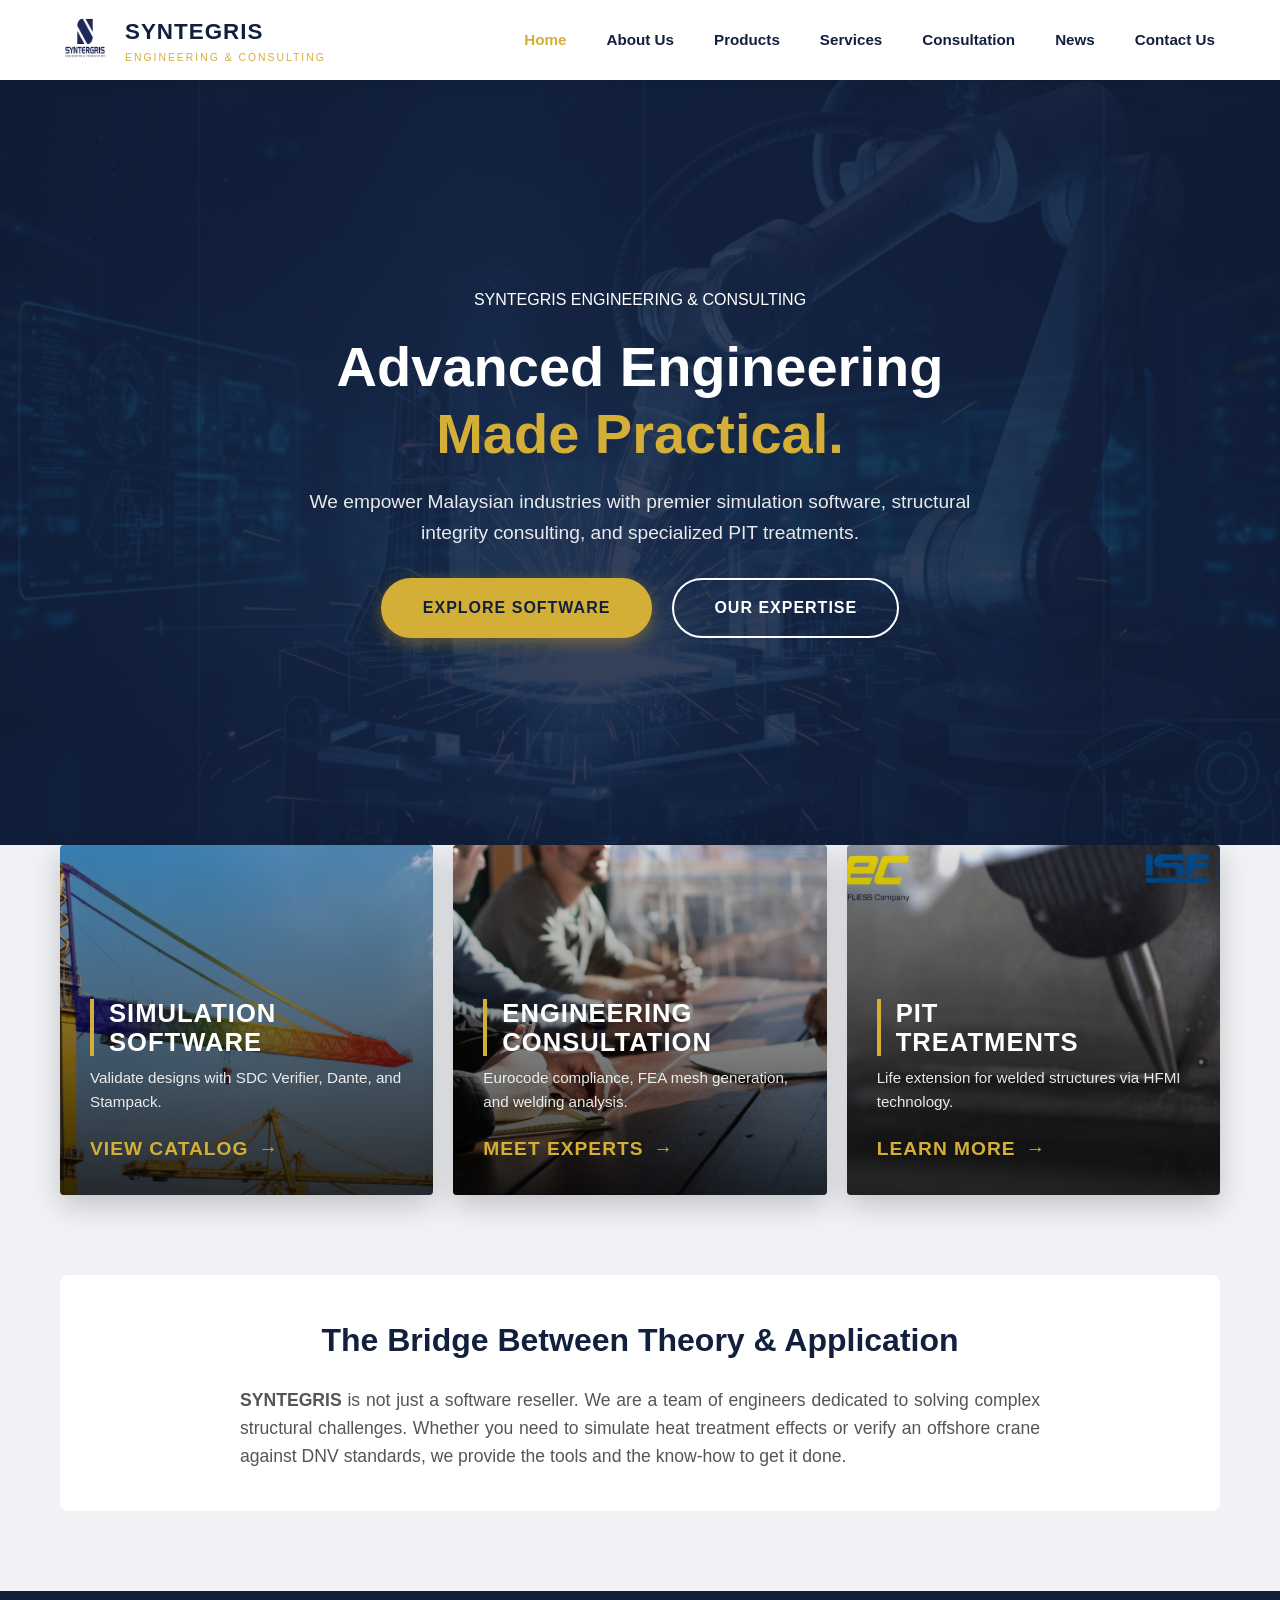
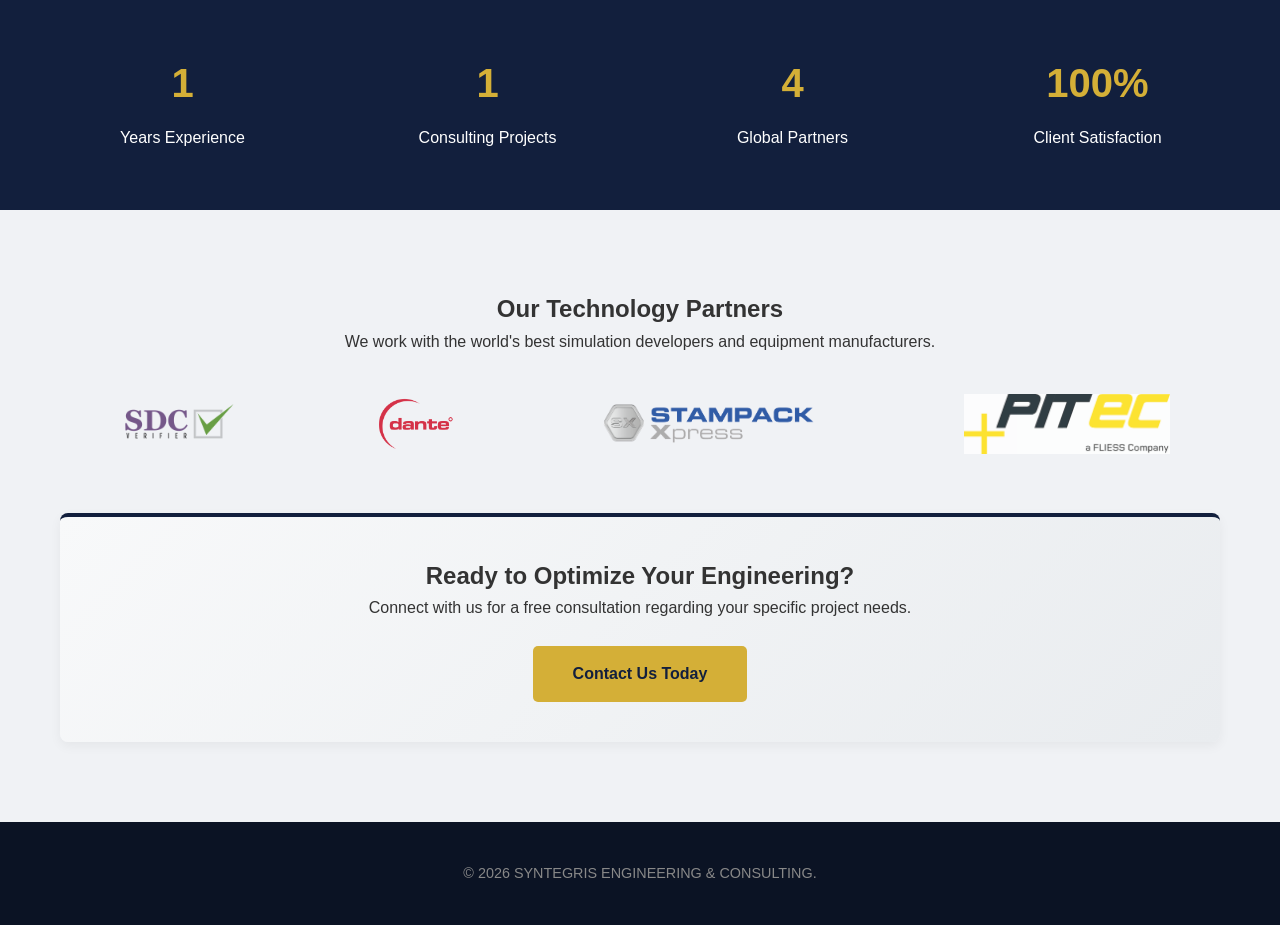
<file: Syntegris_web/index.html>
<!DOCTYPE html>
<html lang="en">
<head>
    <meta charset="UTF-8">
    <meta name="viewport" content="width=device-width, initial-scale=1.0">
    <title>SYNTEGRIS | Engineering & Consulting</title>
    <link rel="stylesheet" href="style.css">
    <link rel="icon" type="image/x-icon" href="haikal1.ico">
    <style>
        /* === NEW 3DS-STYLE INDUSTRIAL CARDS === */
        
        .features-grid {
            display: grid;
            grid-template-columns: repeat(auto-fit, minmax(300px, 1fr));
            gap: 20px; /* Tighter gap like industrial tiles */
            margin-top: -50px; /* Pulls grid up to overlap hero slightly (modern look) */
            position: relative;
            z-index: 10;
        }

        .industry-card {
            position: relative;
            height: 350px; /* Tall, substantial cards */
            background-color: #0b1324; /* Fallback color */
            background-size: cover;
            background-position: center;
            border-radius: 4px; /* Sharp, industrial corners (or slightly rounded) */
            overflow: hidden;
            box-shadow: 0 10px 30px rgba(0,0,0,0.2);
            transition: transform 0.3s ease, box-shadow 0.3s ease;
            text-decoration: none;
            display: flex;
            flex-direction: column;
            justify-content: flex-end; /* Text at bottom */
        }

        /* Hover Effect: Zoom & Lift */
        .industry-card:hover {
            transform: translateY(-5px);
            box-shadow: 0 20px 40px rgba(0,0,0,0.4);
        }

        /* The Dark Gradient Overlay (Crucial for text readability) */
        .industry-card::before {
            content: "";
            position: absolute;
            top: 0;
            left: 0;
            width: 100%;
            height: 100%;
            background: linear-gradient(to bottom, rgba(0,0,0,0.1) 0%, rgba(0,0,0,0.8) 100%);
            transition: background 0.3s;
        }

        .industry-card:hover::before {
            background: linear-gradient(to bottom, rgba(0,0,0,0) 0%, rgba(0,0,0,0.9) 100%);
        }

        /* Card Content */
        .card-content {
            position: relative;
            z-index: 2;
            padding: 30px;
            color: white;
        }

        .card-content h3 {
            font-size: 1.6rem;
            font-weight: 800;
            text-transform: uppercase;
            letter-spacing: 1px;
            margin-bottom: 10px;
            border-left: 4px solid var(--accent); /* Gold accent line */
            padding-left: 15px;
            line-height: 1.1;
        }

        .card-content p {
            font-size: 0.95rem;
            opacity: 0.9;
            margin-bottom: 20px;
            font-weight: 300;
            display: none; /* Hide description by default, show on hover? Optional. */
        }
        
        /* Show description on desktop by default for clarity */
        @media (min-width: 900px) {
            .card-content p { display: block; }
        }

        .card-arrow {
            font-size: 1.2rem;
            font-weight: bold;
            color: var(--accent);
            text-transform: uppercase;
            letter-spacing: 1px;
            display: inline-flex;
            align-items: center;
            gap: 10px;
        }

        .card-arrow span {
            transition: transform 0.3s;
        }

        .industry-card:hover .card-arrow span {
            transform: translateX(5px);
        }

        /* === FIX FOR PARTNER LOGOS === */
        .logo-strip img {
            filter: none !important;
            opacity: 1 !important;
            mix-blend-mode: normal !important;
            height: 60px; /* Enforce height */
            width: auto;
            margin: 0 20px;
            transition: transform 0.3s;
        }
        .logo-strip img:hover { transform: scale(1.1); }

    </style>
</head>
<body>

    <header>
        <nav class="navbar">
            <a href="index.html" class="logo-container">
                <img src="haikal1.ico" alt="Syntegris Logo" class="logo-img">
                <div class="brand-text">
                    <span class="brand-name">SYNTEGRIS</span>
                    <span class="brand-sub">ENGINEERING & CONSULTING</span>
                </div>
            </a>

            <button class="mobile-menu-btn" aria-label="Toggle Menu">
                <span></span><span></span><span></span>
            </button>

            <ul class="nav-links">
                <li><a href="index.html" class="active">Home</a></li>
                <li><a href="about.html">About Us</a></li>
                <li class="dropdown">
                    <a href="products.html" class="dropbtn">Products</a>
                    <ul class="dropdown-menu">
                        <li class="nested-dropdown">
                            <a href="javascript:void(0)" class="parent-link">Software &raquo;</a>
                            <ul class="nested-menu">
                                <li><a href="sdc-verifier.html">SDC Verifier</a></li>
                                <li><a href="dante.html">DANTE</a></li>
                                <li><a href="stampack.html">Stampack Express</a></li>
                            </ul>
                        </li>
                        <li class="nested-dropdown">
                            <a href="javascript:void(0)" class="parent-link">Engineering Equipment &raquo;</a>
                            <ul class="nested-menu">
                                <li><a href="pit-hardware.html">PIT Equipment</a></li>
                            </ul>
                        </li>
                    </ul>
                </li>
                <li><a href="services.html">Services</a></li>
                <li><a href="consultant.html">Consultation</a></li>
                <li><a href="news.html">News</a></li>
                <li><a href="contact.html">Contact Us</a></li>
            </ul>
        </nav>
    </header>

    <section class="home-hero">
        <div style="position: relative; z-index: 2;">
            
            <div class="hero-branding">
                <div class="brand-display">
                    <span class="main-brand">SYNTEGRIS</span>
                    <span class="sub-brand">ENGINEERING & CONSULTING</span>
                </div>
            </div>

            <h1>Advanced Engineering <br> <span style="color: var(--accent);">Made Practical.</span></h1>
            <p>We empower Malaysian industries with premier simulation software, structural integrity consulting, and specialized PIT treatments.</p>
            
            <div class="btn-group">
                <a href="products.html" class="hero-btn btn-gold">Explore Software</a>
                <a href="consultant.html" class="hero-btn btn-outline">Our Expertise</a>
            </div>
        </div>
    </section>

    <div class="container" style="position: relative; z-index: 10;">
        
        <div class="features-grid">

            <a href="products.html" class="industry-card" style="background-image: url('industry-sim.jpg'), linear-gradient(#333, #333);">
                <div class="card-content">
                    <h3>Simulation<br>Software</h3>
                    <p>Validate designs with SDC Verifier, Dante, and Stampack.</p>
                    <div class="card-arrow">View Catalog <span>&rarr;</span></div>
                </div>
            </a>

            <a href="consultant.html" class="industry-card" style="background-image: url('industry-consult.jpg'), linear-gradient(#333, #333);">
                <div class="card-content">
                    <h3>Engineering<br>Consultation</h3>
                    <p>Eurocode compliance, FEA mesh generation, and welding analysis.</p>
                    <div class="card-arrow">Meet Experts <span>&rarr;</span></div>
                </div>
            </a>

            <a href="pit-hardware.html" class="industry-card" style="background-image: url('industry-pit.jpg'), linear-gradient(#333, #333);">
                <div class="card-content">
                    <h3>PIT<br>Treatments</h3>
                    <p>Life extension for welded structures via HFMI technology.</p>
                    <div class="card-arrow">Learn More <span>&rarr;</span></div>
                </div>
            </a>

        </div>
        <div class="card" style="margin-top: 80px; text-align: center; border: none; box-shadow: none;">
            <h2 style="color: var(--primary); font-size: 2rem; margin-bottom: 20px;">The Bridge Between Theory & Application</h2>
            <p style="max-width: 800px; margin: 0 auto; font-size: 1.1rem; color: #555;">
                <strong>SYNTEGRIS</strong> is not just a software reseller. We are a team of engineers dedicated to solving complex structural challenges. Whether you need to simulate heat treatment effects or verify an offshore crane against DNV standards, we provide the tools and the know-how to get it done.
            </p>
        </div>

    </div>

    <div class="stats-container">
        <div class="stat-grid">
            <div class="stat-item">
                <h3>1</h3>
                <p>Years Experience</p>
            </div>
            <div class="stat-item">
                <h3>1</h3>
                <p>Consulting Projects</p>
            </div>
            <div class="stat-item">
                <h3>4</h3>
                <p>Global Partners</p>
            </div>
            <div class="stat-item">
                <h3>100%</h3>
                <p>Client Satisfaction</p>
            </div>
        </div>
    </div>

    <div class="container">
        <div class="category-header" style="text-align: center;">
            <h2>Our Technology Partners</h2>
            <p>We work with the world's best simulation developers and equipment manufacturers.</p>
        </div>

        <div class="logo-strip">
            <a href="sdc-verifier.html" title="SDC Verifier"><img src="SDC.png" alt="SDC Verifier"></a>
            <a href="dante.html" title="DANTE Solutions"><img src="DANTE.png" alt="DANTE Solutions"></a>
            <a href="stampack.html" title="Stampack Express"><img src="csm.png" alt="Stampack Express"></a>
            <a href="pit-hardware.html" title="PITEC GmbH"><img src="pitec.png" alt="PITEC Equipment"></a>
        </div>
        
        <br><br>

        <div class="card" style="background: linear-gradient(135deg, #f8f9fa 0%, #e9ecef 100%); text-align: center; border-top: 4px solid var(--primary);">
            <h2>Ready to Optimize Your Engineering?</h2>
            <p style="margin-bottom: 25px; text-align: center;">Connect with us for a free consultation regarding your specific project needs.</p>
            <a href="contact.html" class="submit-btn" style="display: inline-block; width: auto; padding: 15px 40px;">Contact Us Today</a>
        </div>
    </div>

    <footer>
        <p>&copy; 2026 SYNTEGRIS ENGINEERING & CONSULTING.</p>
    </footer>

    <button id="backToTop" title="Go to top">↑</button>

    <script src="script.js"></script>

</body>
</html>
</file>
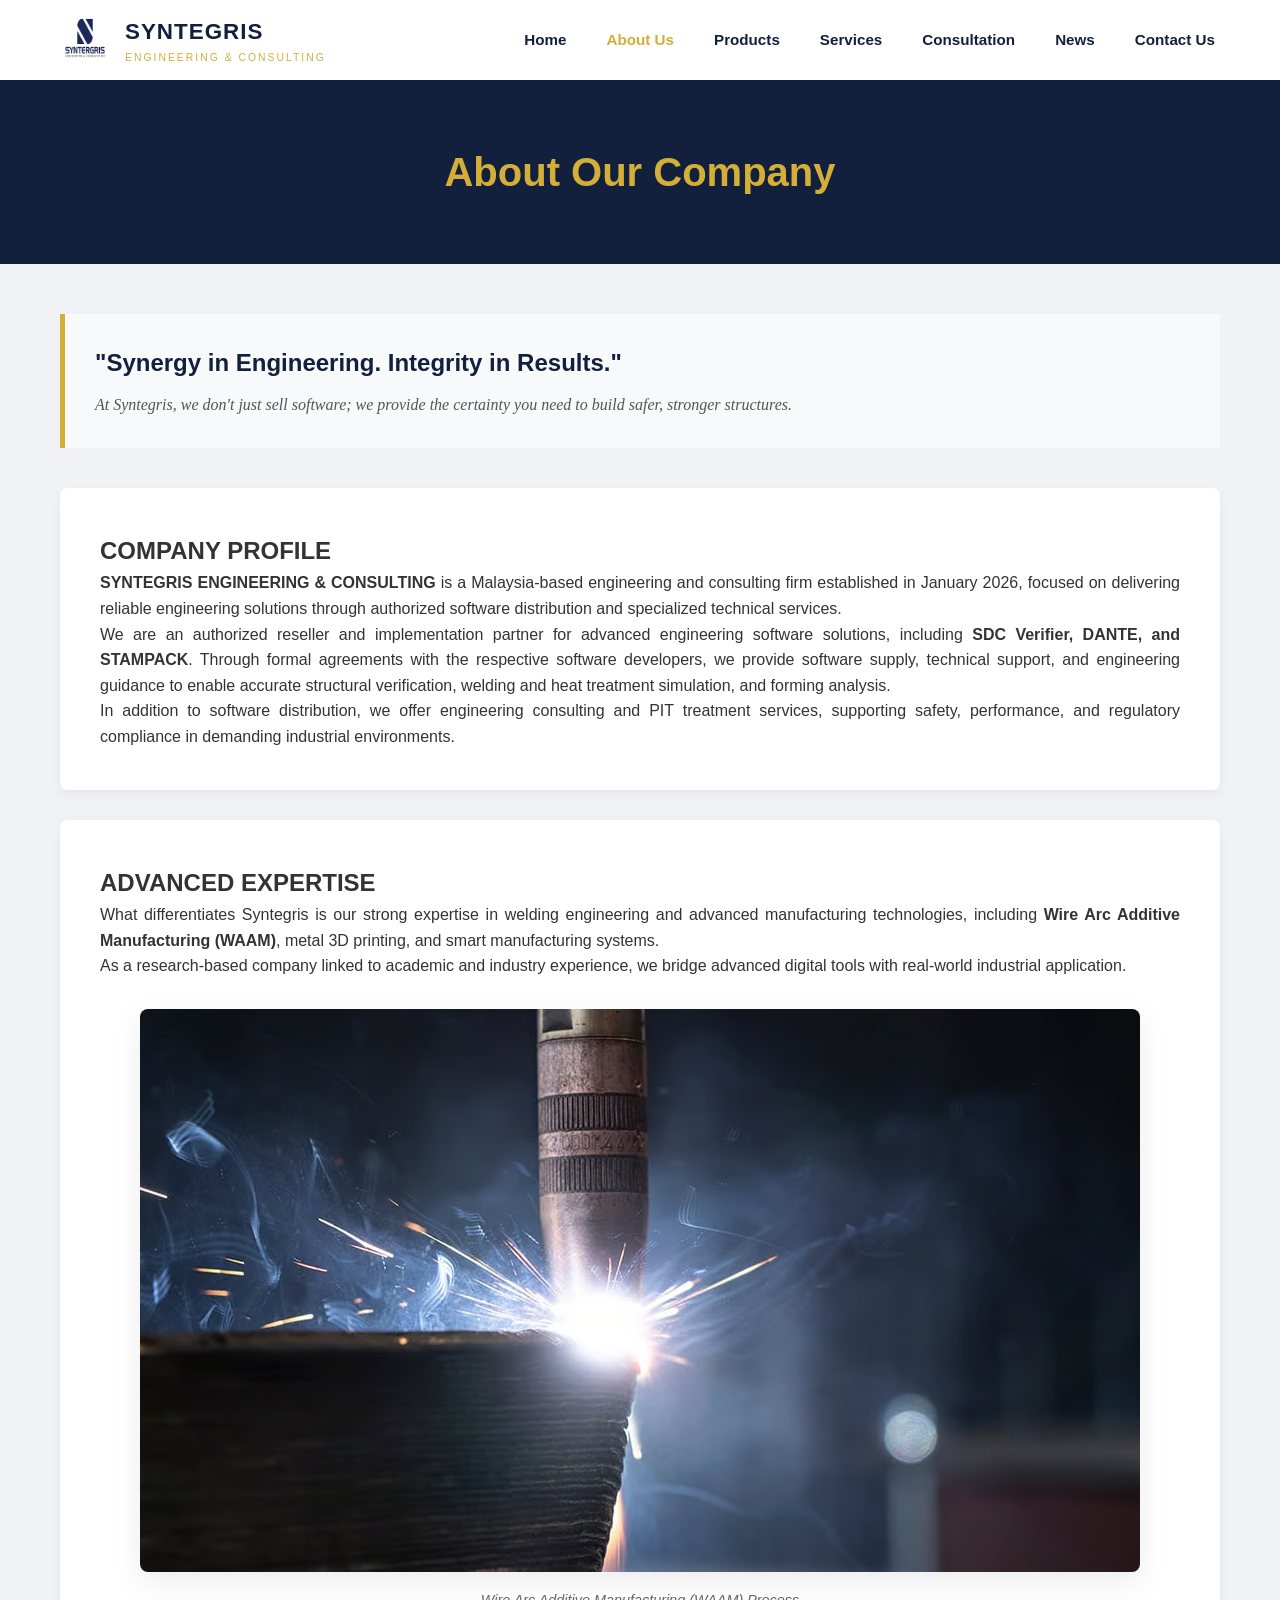
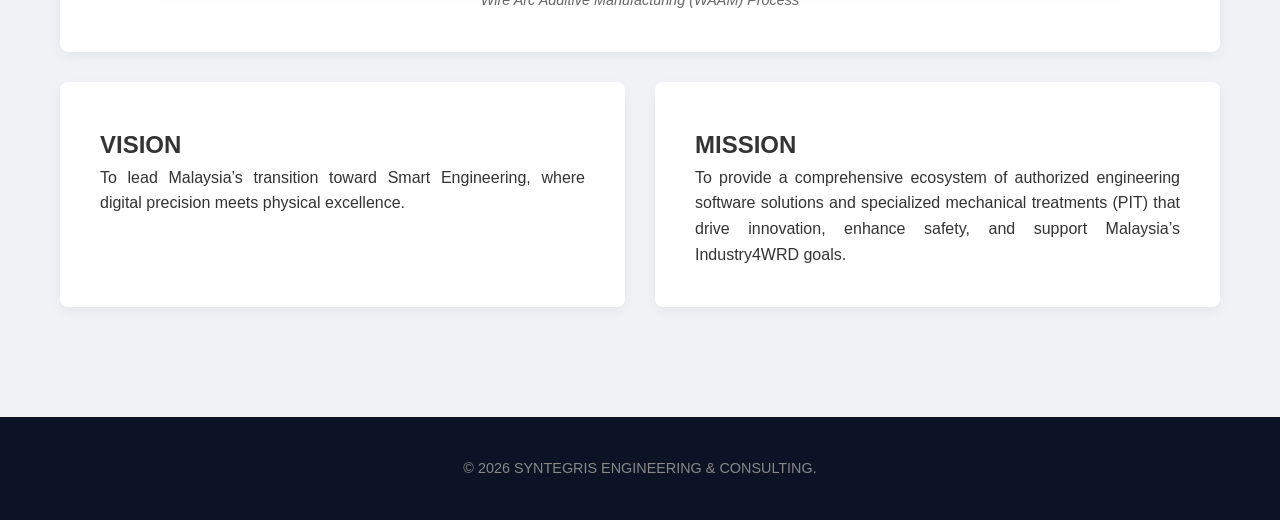
<file: Syntegris_web/about.html>
<!DOCTYPE html>
<html lang="en">
<head>
    <meta charset="UTF-8">
    <meta name="viewport" content="width=device-width, initial-scale=1.0">
    <title>SYNTEGRIS | Engineering & Consulting</title>
    <link rel="stylesheet" href="style.css">
    <link rel="icon" type="image/x-icon" href="haikal1.ico">
    <style>
        /* === NEW LEADERSHIP CARD STYLES === */
        
        /* The Grid Layout */
        .team-grid {
            display: grid;
            grid-template-columns: repeat(auto-fit, minmax(300px, 1fr));
            gap: 40px;
            padding: 20px 0;
        }

        /* The Card Box */
        .team-member {
            background: #ffffff;
            border-radius: 8px;           /* Rounded corners */
            padding: 40px 30px;           /* Breathing room inside */
            text-align: center;
            position: relative;
            
            /* The Shadow & Shape */
            box-shadow: 0 10px 30px rgba(0,0,0,0.08); 
            border-top: 5px solid var(--accent); /* Gold line at the top */
            transition: all 0.3s ease;
        }

        /* Hover Effect: Lifts up slightly */
        .team-member:hover {
            transform: translateY(-10px);
            box-shadow: 0 20px 40px rgba(0,0,0,0.15);
        }

        /* The Photo */
        .team-photo {
            width: 130px;
            height: 130px;
            border-radius: 50%;
            object-fit: cover;
            border: 4px solid #f8f9fa; /* Light grey ring */
            box-shadow: 0 5px 15px rgba(0,0,0,0.1);
            margin-bottom: 20px;
        }

        /* The Name */
        .team-member h3 {
            color: var(--primary);
            font-size: 1.4rem;
            margin-bottom: 5px;
        }

        /* The Role */
        .team-role {
            display: block;
            color: var(--accent);
            font-size: 0.85rem;
            font-weight: 700;
            text-transform: uppercase;
            letter-spacing: 2px;
            margin-bottom: 20px;
        }

        /* The Bio Text */
        .team-bio {
            font-size: 0.95rem;
            color: #666;
            line-height: 1.6;
        }
    </style>
</head>
<body>

    <header>
        <nav class="navbar">
            <a href="index.html" class="logo-container">
                <img src="haikal1.ico" alt="Syntegris Logo" class="logo-img">
                <div class="brand-text">
                    <span class="brand-name">SYNTEGRIS</span>
                    <span class="brand-sub">ENGINEERING & CONSULTING</span>
                </div>
            </a>

            <button class="mobile-menu-btn" aria-label="Toggle Menu">
                <span></span>
                <span></span>
                <span></span>
            </button>

            <ul class="nav-links">
                <li><a href="index.html">Home</a></li>
                <li><a href="about.html" class="active">About Us</a></li>
                
                <li class="dropdown">
                    <a href="products.html" class="dropbtn">Products</a>
                    <ul class="dropdown-menu">
                        <li class="nested-dropdown">
                            <a href="javascript:void(0)" class="parent-link">Software &raquo;</a>
                            <ul class="nested-menu">
                                <li><a href="sdc-verifier.html">SDC Verifier</a></li>
                                <li><a href="dante.html">DANTE</a></li>
                                <li><a href="stampack.html">Stampack Express</a></li>
                            </ul>
                        </li>
                        <li class="nested-dropdown">
                            <a href="javascript:void(0)" class="parent-link">Engineering Equipment &raquo;</a>
                            <ul class="nested-menu">
                                <li><a href="pit-hardware.html">PIT Equipment</a></li>
                            </ul>
                        </li>
                    </ul>
                </li>

                <li><a href="services.html">Services</a></li>
                <li><a href="consultant.html">Consultation</a></li>
                <li><a href="news.html">News</a></li>
                <li><a href="contact.html">Contact Us</a></li>
            </ul>
        </nav>
    </header>

    <section class="page-title">
        <h1>About Our Company</h1>
    </section>

    <div class="container">
        
        <div class="motto-box">
            <span class="motto-text">"Synergy in Engineering. Integrity in Results."</span>
            At Syntegris, we don't just sell software; we provide the certainty you need to build safer, stronger structures.
        </div>
        
        <div class="card">
            <h2>COMPANY PROFILE</h2>
            <p><strong>SYNTEGRIS ENGINEERING & CONSULTING</strong> is a Malaysia-based engineering and consulting firm established in January 2026, focused on delivering reliable engineering solutions through authorized software distribution and specialized technical services.</p>
            
            <p>We are an authorized reseller and implementation partner for advanced engineering software solutions, including <strong>SDC Verifier, DANTE, and STAMPACK</strong>. Through formal agreements with the respective software developers, we provide software supply, technical support, and engineering guidance to enable accurate structural verification, welding and heat treatment simulation, and forming analysis.</p>
            
            <p>In addition to software distribution, we offer engineering consulting and PIT treatment services, supporting safety, performance, and regulatory compliance in demanding industrial environments.</p>
        </div>

        <div class="card">
            <h2>ADVANCED EXPERTISE</h2>
            <p>What differentiates Syntegris is our strong expertise in welding engineering and advanced manufacturing technologies, including <strong>Wire Arc Additive Manufacturing (WAAM)</strong>, metal 3D printing, and smart manufacturing systems.</p>
            <p>As a research-based company linked to academic and industry experience, we bridge advanced digital tools with real-world industrial application.</p>
            
            <div style="text-align: center; margin-top: 30px;">
                <img src="WAAM.png" alt="Wire Arc Additive Manufacturing Process" style="max-width: 100%; height: auto; border-radius: 8px; box-shadow: var(--shadow);">
                <p style="color: #666; font-size: 0.9rem; margin-top: 10px; font-style: italic; text-align: center;">Wire Arc Additive Manufacturing (WAAM) Process</p>
            </div>
        </div>

        <div class="side-by-side-container">
            <div class="card">
                <h2>VISION</h2>
                <p>To lead Malaysia’s transition toward Smart Engineering, where digital precision meets physical excellence.</p>
            </div>

            <div class="card">
                <h2>MISSION</h2>
                <p>To provide a comprehensive ecosystem of authorized engineering software solutions and specialized mechanical treatments (PIT) that drive innovation, enhance safety, and support Malaysia’s Industry4WRD goals.</p>
            </div>
        </div>

    </div>

    <footer>
        <p>&copy; 2026 SYNTEGRIS ENGINEERING & CONSULTING.</p>
    </footer>

    <button id="backToTop" title="Go to top">↑</button>

    <script src="script.js"></script>

</body>
</html>
</file>
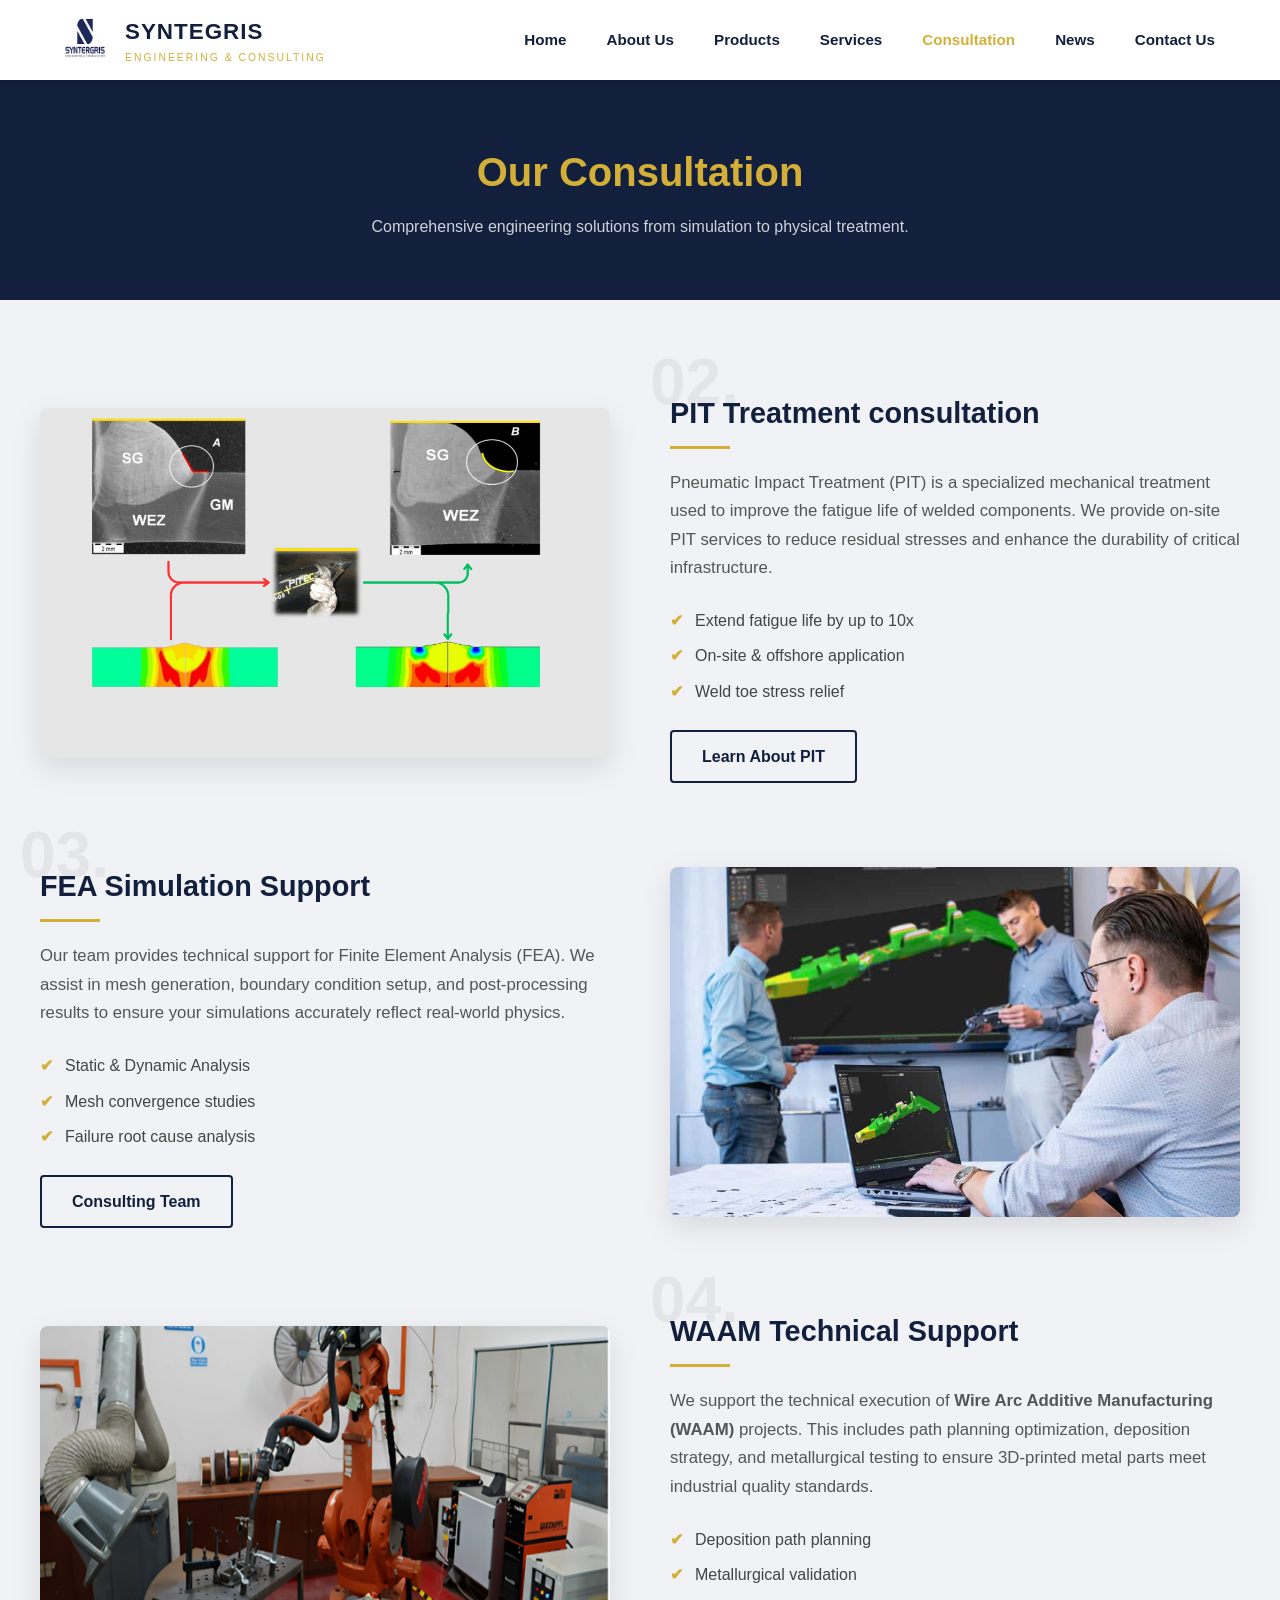
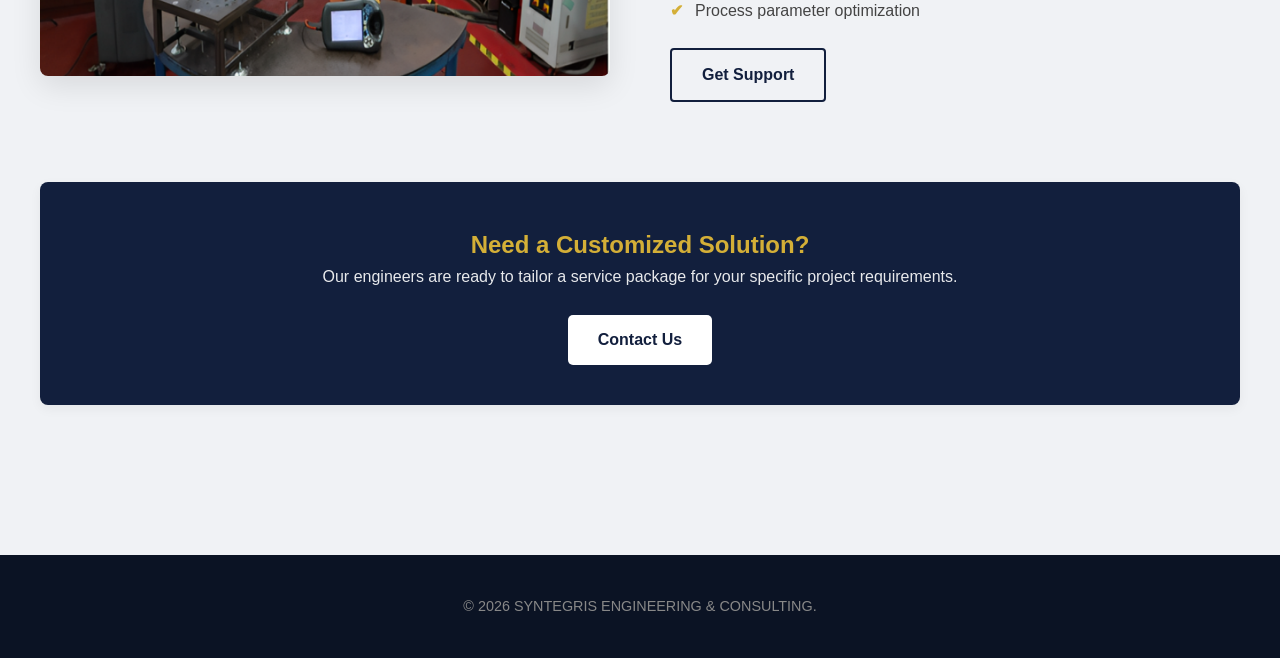
<file: Syntegris_web/consultant.html>
<!DOCTYPE html>
<html lang="en">
<head>
    <meta charset="UTF-8">
    <meta name="viewport" content="width=device-width, initial-scale=1.0">
    <title>SERVICES | SYNTEGRIS</title>
    <link rel="stylesheet" href="style.css">
    <link rel="icon" type="image/x-icon" href="haikal1.ico">
    <style>
        /* === NEW SERVICE LAYOUT (VOLTAIRE STYLE) === */
        
        .service-section {
            padding: 40px 0;
        }

        .service-row {
            display: flex;
            align-items: center;
            justify-content: space-between;
            gap: 60px;
            margin-bottom: 80px; /* Space between services */
        }

        /* Responsive: Stack on mobile */
        @media (max-width: 900px) {
            .service-row {
                flex-direction: column;
                gap: 30px;
            }
            /* Reorder mobile: Image first, then text */
            .service-row.reverse {
                flex-direction: column; 
            }
        }

        .service-info {
            flex: 1;
            position: relative;
        }

        .service-img-box {
            flex: 1;
            width: 100%;
        }

        .service-img-box img {
            width: 100%;
            border-radius: 8px;
            box-shadow: 0 10px 30px rgba(0,0,0,0.1);
            transition: transform 0.3s ease;
            object-fit: cover;
            height: 350px; /* Enforce uniform height */
        }

        .service-img-box img:hover {
            transform: scale(1.02);
        }

        /* The Big Number (01, 02...) */
        .service-number {
            font-size: 4rem;
            font-weight: 800;
            color: rgba(0,0,0,0.05); /* Very subtle watermark style */
            line-height: 1;
            position: absolute;
            top: -40px;
            left: -20px;
            z-index: -1;
        }

        .service-title {
            color: var(--primary);
            font-size: 1.8rem;
            font-weight: 700;
            margin-bottom: 20px;
            position: relative;
        }

        /* Gold accent line under title */
        .service-title::after {
            content: "";
            display: block;
            width: 60px;
            height: 3px;
            background: var(--accent);
            margin-top: 10px;
        }

        .service-desc {
            color: #555;
            font-size: 1.05rem;
            line-height: 1.7;
            margin-bottom: 25px;
        }

        .service-list {
            list-style: none;
            margin-bottom: 25px;
        }

        .service-list li {
            position: relative;
            padding-left: 25px;
            margin-bottom: 10px;
            color: #444;
        }

        .service-list li::before {
            content: "✔";
            color: var(--accent);
            position: absolute;
            left: 0;
            font-weight: bold;
        }

        /* Button styling for this section */
        .service-btn {
            display: inline-block;
            padding: 12px 30px;
            border: 2px solid var(--primary);
            color: var(--primary);
            text-decoration: none;
            font-weight: 600;
            border-radius: 4px;
            transition: all 0.3s;
        }

        .service-btn:hover {
            background: var(--primary);
            color: #fff;
        }
        
        /* Zig-Zag Logic: Flip the order for "reverse" rows */
        .service-row.reverse {
            flex-direction: row-reverse;
        }
        
        @media (max-width: 900px) {
            .service-row.reverse {
                flex-direction: column; /* On mobile, always stack normally */
            }
        }
    </style>
</head>
<body>

    <header>
        <nav class="navbar">
            <a href="index.html" class="logo-container">
                <img src="haikal1.ico" alt="Syntegris Logo" class="logo-img">
                <div class="brand-text">
                    <span class="brand-name">SYNTEGRIS</span>
                    <span class="brand-sub">ENGINEERING & CONSULTING</span>
                </div>
            </a>

            <button class="mobile-menu-btn" aria-label="Toggle Menu">
                <span></span><span></span><span></span>
            </button>

            <ul class="nav-links">
                <li><a href="index.html">Home</a></li>
                <li><a href="about.html">About Us</a></li>
                <li class="dropdown">
                    <a href="products.html" class="dropbtn">Products</a>
                    <ul class="dropdown-menu">
                        <li class="nested-dropdown">
                            <a href="javascript:void(0)" class="parent-link">Software &raquo;</a>
                            <ul class="nested-menu">
                                <li><a href="sdc-verifier.html">SDC Verifier</a></li>
                                <li><a href="dante.html">DANTE</a></li>
                                <li><a href="stampack.html">Stampack Express</a></li>
                            </ul>
                        </li>
                        <li class="nested-dropdown">
                            <a href="javascript:void(0)" class="parent-link">Engineering Equipment &raquo;</a>
                            <ul class="nested-menu">
                                <li><a href="pit-hardware.html">PIT Equipment</a></li>
                            </ul>
                        </li>
                    </ul>
                </li>
                <li><a href="services.html">Services</a></li>
                <li><a href="consultant.html" class="active">Consultation</a></li>
                <li><a href="news.html">News</a></li>
                <li><a href="contact.html">Contact Us</a></li>
            </ul>
        </nav>
    </header>

    <section class="page-title">
        <h1>Our Consultation</h1>
        <p style="color: rgba(255,255,255,0.8); margin-top: 10px;">Comprehensive engineering solutions from simulation to physical treatment.</p>
    </section>

    <div class="container service-section">
        
        <div class="service-row reverse">
            <div class="service-info">
                <span class="service-number">02.</span>
                <h3 class="service-title">PIT Treatment consultation</h3>
                <p class="service-desc">
                    Pneumatic Impact Treatment (PIT) is a specialized mechanical treatment used to improve the fatigue life of welded components. We provide on-site PIT services to reduce residual stresses and enhance the durability of critical infrastructure.
                </p>
                <ul class="service-list">
                    <li>Extend fatigue life by up to 10x</li>
                    <li>On-site & offshore application</li>
                    <li>Weld toe stress relief</li>
                </ul>
                <a href="pit-hardware.html" class="service-btn">Learn About PIT</a>
            </div>
            <div class="service-img-box">
                <img src="service-pit.jpg" alt="PIT Treatment on site" onerror="this.src='https://via.placeholder.com/600x400?text=PIT+Image'">
            </div>
        </div>

        <div class="service-row">
            <div class="service-info">
                <span class="service-number">03.</span>
                <h3 class="service-title">FEA Simulation Support</h3>
                <p class="service-desc">
                    Our team provides technical support for Finite Element Analysis (FEA). We assist in mesh generation, boundary condition setup, and post-processing results to ensure your simulations accurately reflect real-world physics.
                </p>
                <ul class="service-list">
                    <li>Static & Dynamic Analysis</li>
                    <li>Mesh convergence studies</li>
                    <li>Failure root cause analysis</li>
                </ul>
                <a href="consultant.html" class="service-btn">Consulting Team</a>
            </div>
            <div class="service-img-box">
                <img src="service-fea.jpg" alt="FEA Mesh Model" onerror="this.src='https://via.placeholder.com/600x400?text=FEA+Image'">
            </div>
        </div>

        <div class="service-row reverse">
            <div class="service-info">
                <span class="service-number">04.</span>
                <h3 class="service-title">WAAM Technical Support</h3>
                <p class="service-desc">
                    We support the technical execution of <strong>Wire Arc Additive Manufacturing (WAAM)</strong> projects. This includes path planning optimization, deposition strategy, and metallurgical testing to ensure 3D-printed metal parts meet industrial quality standards.
                </p>
                <ul class="service-list">
                    <li>Deposition path planning</li>
                    <li>Metallurgical validation</li>
                    <li>Process parameter optimization</li>
                </ul>
                <a href="contact.html" class="service-btn">Get Support</a>
            </div>
            <div class="service-img-box">
                <img src="service-waam.jpg" alt="WAAM 3D Printing Process" onerror="this.src='https://via.placeholder.com/600x400?text=WAAM+Image'">
            </div>
        </div>

        <div class="card" style="text-align: center; margin-top: 60px; background: var(--primary); color: white;">
            <h2 style="color: var(--accent);">Need a Customized Solution?</h2>
            <p style="opacity: 0.9; text-align: center; margin-bottom: 25px;">Our engineers are ready to tailor a service package for your specific project requirements.</p>
            <a href="contact.html" class="submit-btn" style="background: white; color: var(--primary); border: none;">Contact Us</a>
        </div>

    </div>

    <footer>
        <p>&copy; 2026 SYNTEGRIS ENGINEERING & CONSULTING.</p>
    </footer>

    <button id="backToTop" title="Go to top">↑</button>

    <script src="script.js"></script>

</body>
</html>
</file>
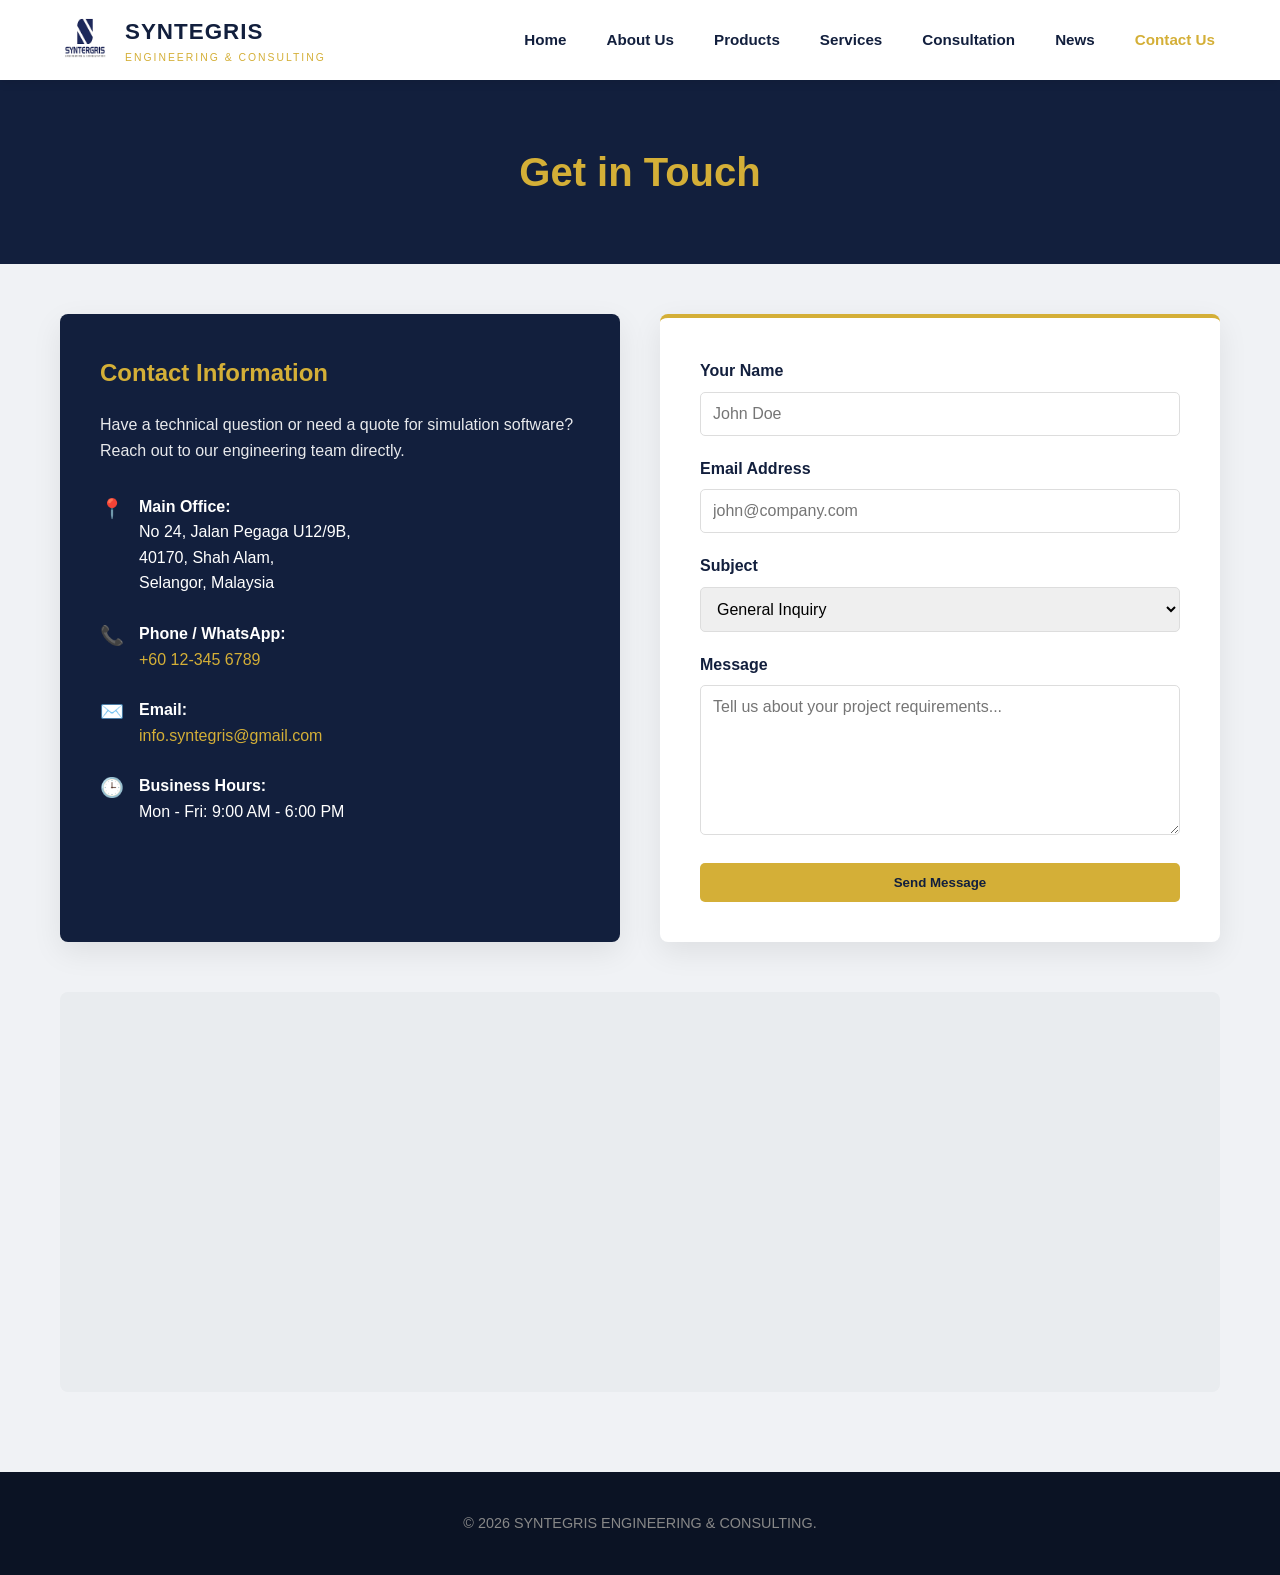
<file: Syntegris_web/contact.html>
<!DOCTYPE html>
<html lang="en">
<head>
    <meta charset="UTF-8">
    <meta name="viewport" content="width=device-width, initial-scale=1.0">
    <title>CONTACT US | SYNTEGRIS</title>
    <link rel="stylesheet" href="style.css">
    <link rel="icon" type="image/x-icon" href="haikal1.ico">
</head>
<body>

    <header>
        <nav class="navbar">
            <a href="index.html" class="logo-container">
                <img src="haikal1.ico" alt="Syntegris Logo" class="logo-img">
                <div class="brand-text">
                    <span class="brand-name">SYNTEGRIS</span>
                    <span class="brand-sub">ENGINEERING & CONSULTING</span>
                </div>
            </a>

            <button class="mobile-menu-btn" aria-label="Toggle Menu">
                <span></span>
                <span></span>
                <span></span>
            </button>

            <ul class="nav-links">
                <li><a href="index.html">Home</a></li>
                <li><a href="about.html">About Us</a></li>
                <li class="dropdown">
                    <a href="products.html" class="dropbtn">Products</a>
                    <ul class="dropdown-menu">
                        <li class="nested-dropdown">
                            <a href="javascript:void(0)" class="parent-link">Software &raquo;</a>
                            <ul class="nested-menu">
                                <li><a href="sdc-verifier.html">SDC Verifier</a></li>
                                <li><a href="dante.html">DANTE</a></li>
                                <li><a href="stampack.html">Stampack Express</a></li>
                            </ul>
                        </li>
                        <li class="nested-dropdown">
                            <a href="javascript:void(0)" class="parent-link">Engineering Equipment &raquo;</a>
                            <ul class="nested-menu">
                                <li><a href="pit-hardware.html">PIT Equipment</a></li>
                            </ul>
                        </li>
                    </ul>
                </li>
                <li><a href="services.html">Services</a></li>
                <li><a href="consultant.html">Consultation</a></li>
                <li><a href="news.html">News</a></li>
                <li><a href="contact.html" class="active">Contact Us</a></li>
            </ul>
        </nav>
    </header>

    <section class="page-title">
        <h1>Get in Touch</h1>
    </section>

    <div class="container">
        
        <div class="contact-wrapper">
            
            <div class="contact-info-box">
                <h3>Contact Information</h3>
                <p style="margin-bottom: 30px; opacity: 0.9;">
                    Have a technical question or need a quote for simulation software? Reach out to our engineering team directly.
                </p>

                <div class="info-item">
                    <span class="info-icon">📍</span>
                    <div>
                        <strong>Main Office:</strong><br>
                        No 24, Jalan Pegaga U12/9B,<br>
                        40170, Shah Alam,<br>
                        Selangor, Malaysia
                    </div>
                </div>

                <div class="info-item">
                    <span class="info-icon">📞</span>
                    <div>
                        <strong>Phone / WhatsApp:</strong><br>
                        <a href="tel:+60123456789" style="color: var(--accent); text-decoration: none;">+60 12-345 6789</a>
                    </div>
                </div>

                <div class="info-item">
                    <span class="info-icon">✉️</span>
                    <div>
                        <strong>Email:</strong><br>
                        <a href="mailto:info.syntegris@gmail.com" style="color: var(--accent); text-decoration: none;">info.syntegris@gmail.com</a>
                    </div>
                </div>

                <div class="info-item">
                    <span class="info-icon">🕒</span>
                    <div>
                        <strong>Business Hours:</strong><br>
                        Mon - Fri: 9:00 AM - 6:00 PM
                    </div>
                </div>
            </div>

            <div class="contact-form-box">
                <form action="#" method="POST"> 
                    <div class="form-group">
                        <label>Your Name</label>
                        <input type="text" class="form-control" placeholder="John Doe" required>
                    </div>

                    <div class="form-group">
                        <label>Email Address</label>
                        <input type="email" class="form-control" placeholder="john@company.com" required>
                    </div>

                    <div class="form-group">
                        <label>Subject</label>
                        <select class="form-control">
                            <option>General Inquiry</option>
                            <option>Software Quotation (SDC/Dante/Stampack)</option>
                            <option>PIT Hardware Inquiry</option>
                            <option>Engineering Consulting Service</option>
                        </select>
                    </div>

                    <div class="form-group">
                        <label>Message</label>
                        <textarea class="form-control" placeholder="Tell us about your project requirements..."></textarea>
                    </div>

                    <button type="submit" class="submit-btn" style="width: 100%;">Send Message</button>
                </form>
            </div>

        </div>

        <div class="map-container">
            <iframe 
                src="https://maps.google.com/maps?q=No+24,+Jalan+Pegaga+U12/9B,+40170,+Shah+Alam,+Selangor,+Malaysia&t=&z=15&ie=UTF8&iwloc=&output=embed" 
                width="100%" height="100%" frameborder="0" style="border:0;" allowfullscreen="" loading="lazy">
            </iframe>
        </div>

    </div>

    <footer>
        <p>&copy; 2026 SYNTEGRIS ENGINEERING & CONSULTING.</p>
    </footer>

    <button id="backToTop" title="Go to top">↑</button>

    <script src="script.js"></script>

</body>
</html>
</file>
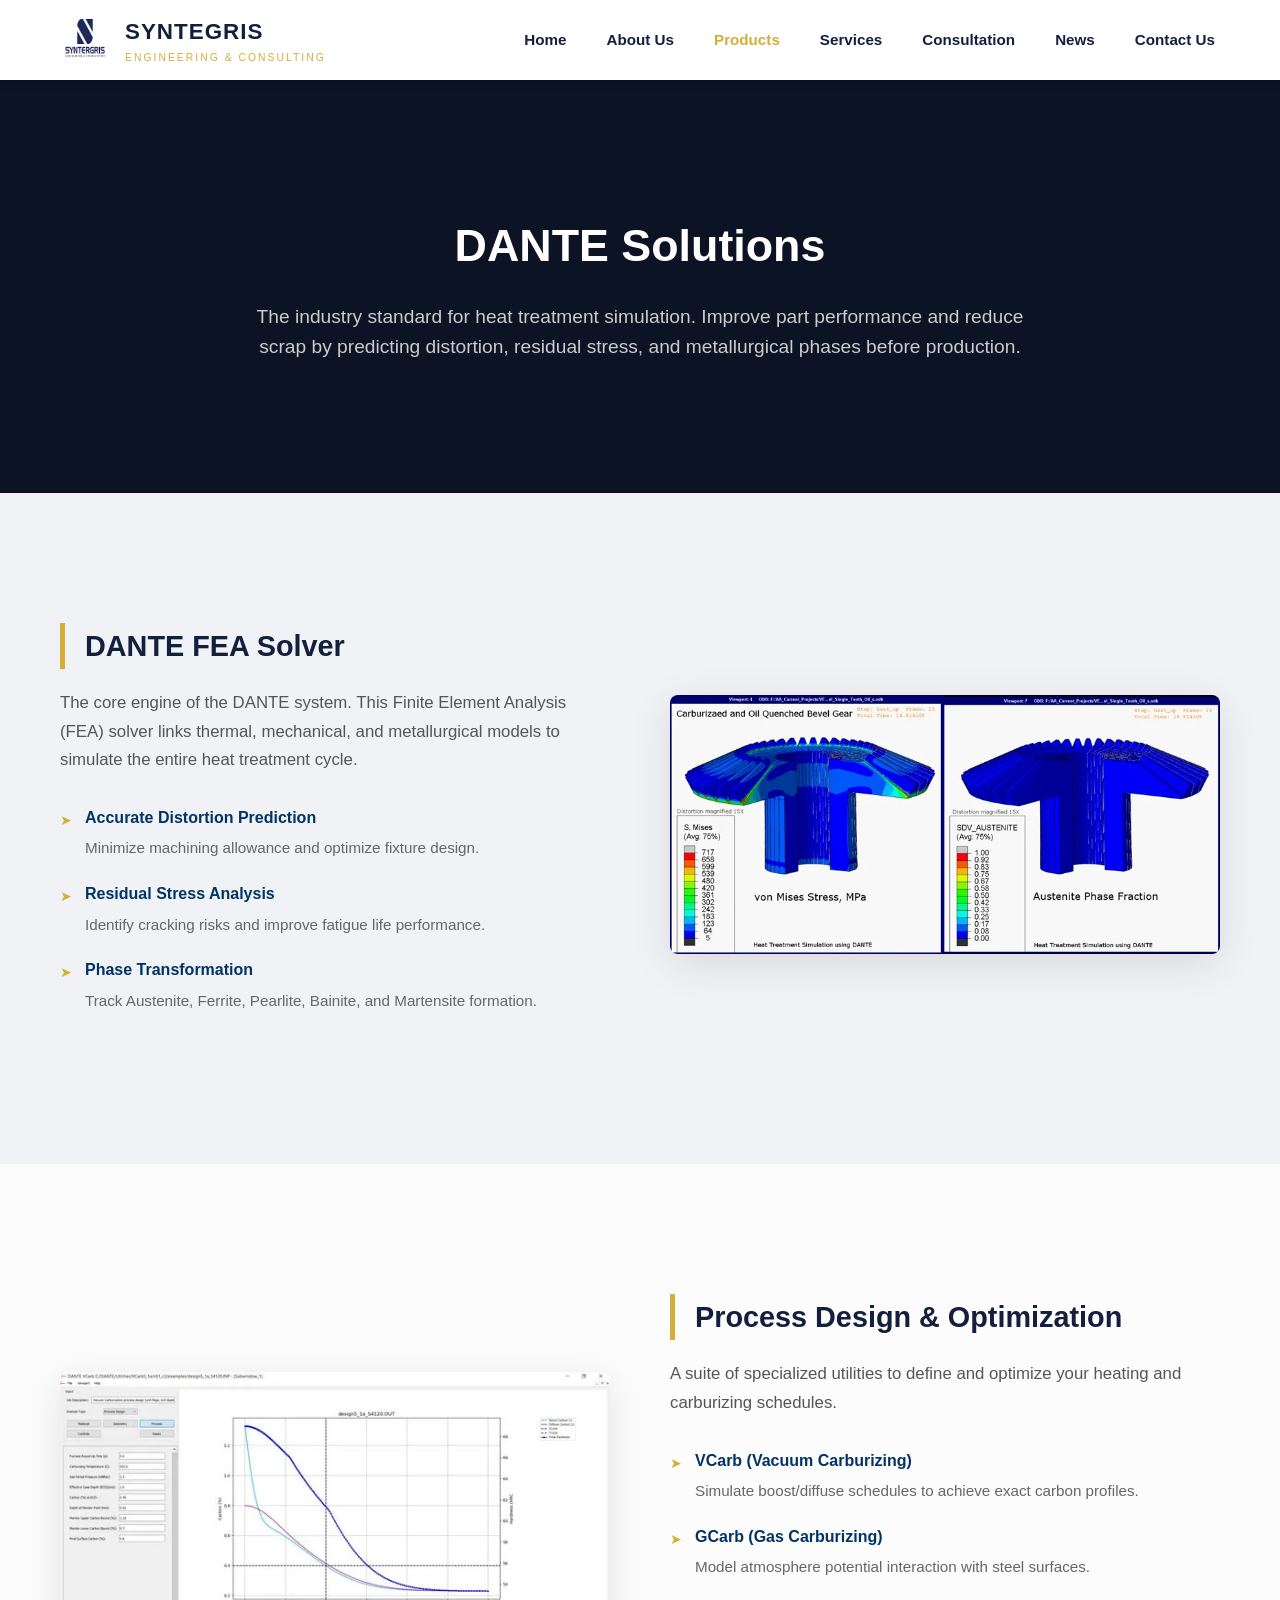
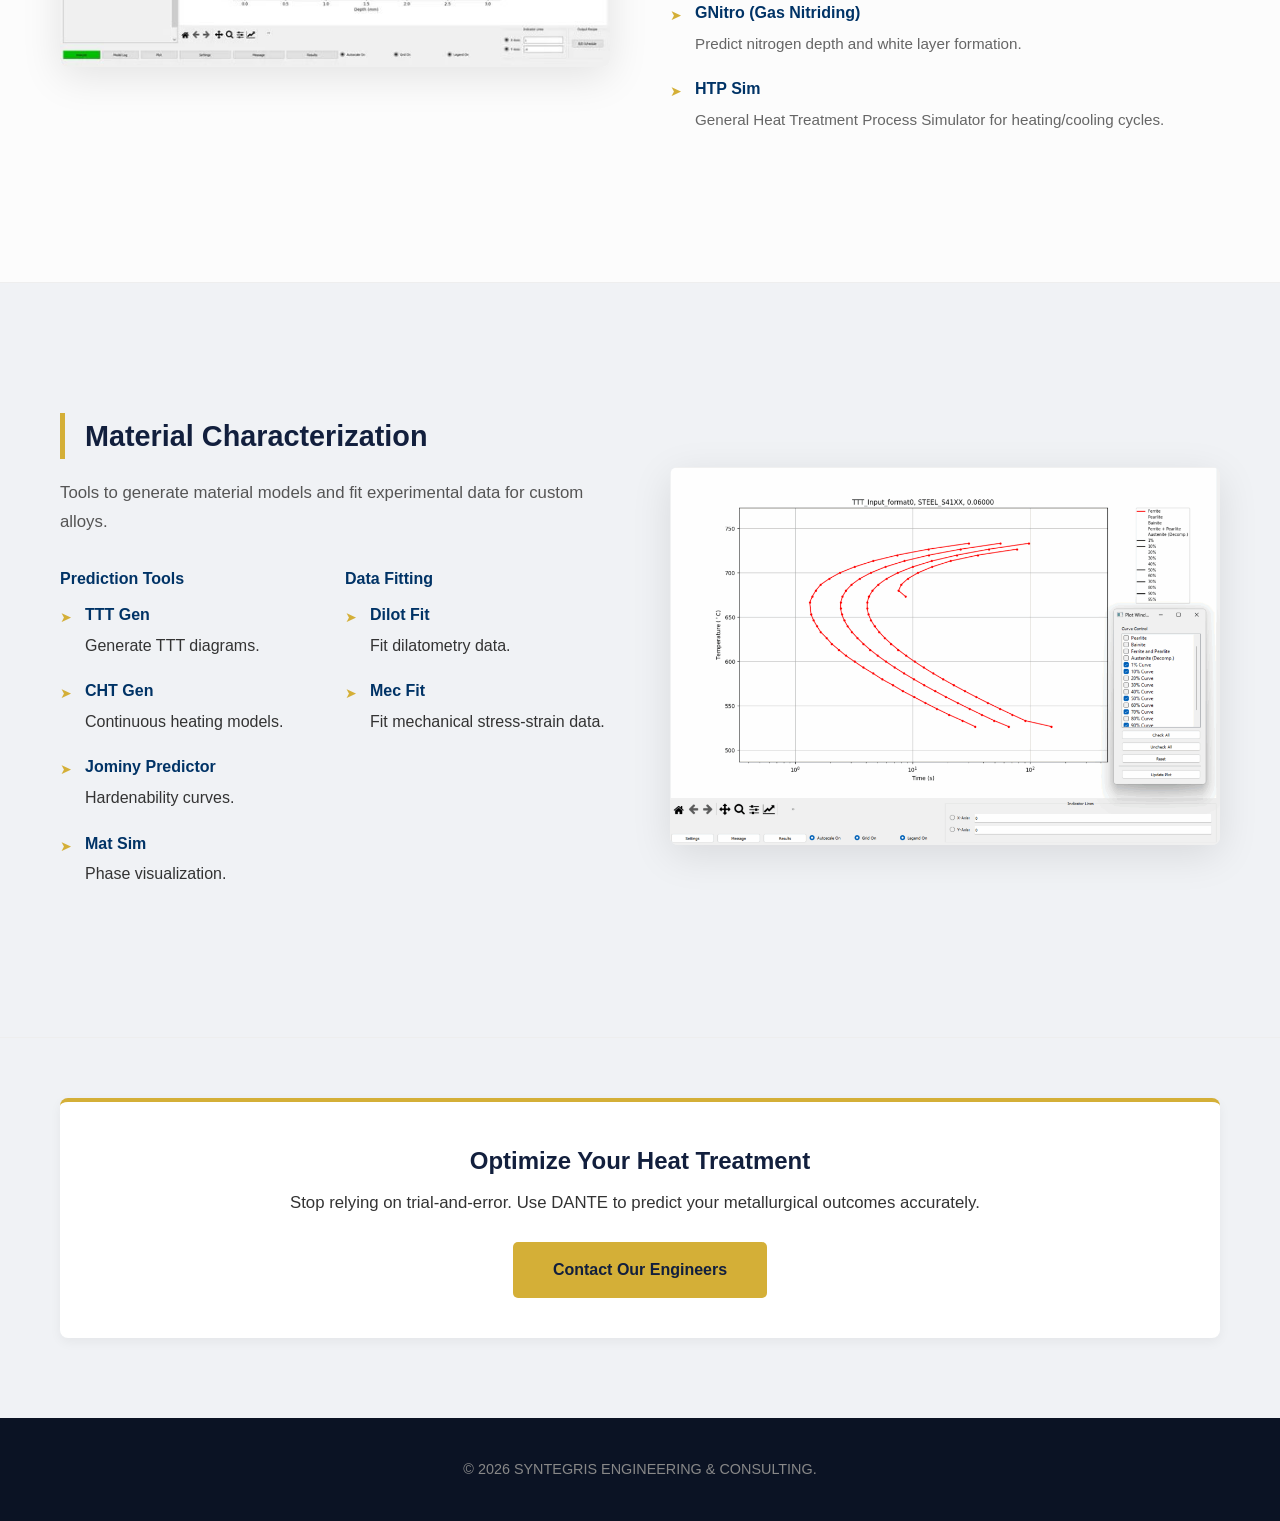
<file: Syntegris_web/dante.html>
<!DOCTYPE html>
<html lang="en">
<head>
    <meta charset="UTF-8">
    <meta name="viewport" content="width=device-width, initial-scale=1.0">
    <title>DANTE PRODUCTS | SYNTEGRIS</title>
    <link rel="stylesheet" href="style.css">
    <link rel="icon" type="image/x-icon" href="haikal1.ico">
    <style>
        /* === SIMPLIFIED DANTE LAYOUT === */
        
        /* 1. Clean Hero */
        .simple-hero {
            background-color: #0b1324;
            color: #fff;
            padding: 80px 0;
            text-align: center;
        }

        .simple-hero h1 {
            font-size: 2.8rem;
            margin-bottom: 20px;
            color: #fff;
        }

        .simple-hero p {
            font-size: 1.2rem;
            max-width: 800px;
            margin: 0 auto;
            color: #ccc;
            line-height: 1.6;
        }

        /* 2. Text-Heavy Sections */
        .content-section {
            padding: 80px 0;
            border-bottom: 1px solid #eee;
        }

        .split-layout {
            display: flex;
            align-items: center;
            gap: 60px;
        }

        /* Flip order for alternating sections */
        .split-layout.reverse {
            flex-direction: row-reverse;
        }

        @media (max-width: 900px) {
            .split-layout, .split-layout.reverse {
                flex-direction: column;
                gap: 40px;
            }
        }

        .text-col {
            flex: 1;
        }

        .img-col {
            flex: 1;
        }

        .img-col img {
            width: 100%;
            border-radius: 8px;
            box-shadow: 0 10px 40px rgba(0,0,0,0.1);
        }

        .section-title {
            color: var(--primary);
            font-size: 1.8rem;
            margin-bottom: 20px;
            border-left: 5px solid var(--accent);
            padding-left: 20px;
        }

        .section-desc {
            font-size: 1.05rem;
            color: #555;
            margin-bottom: 30px;
            line-height: 1.7;
        }

        /* Clean List Styles */
        .product-list {
            list-style: none;
            padding: 0;
        }

        .product-list li {
            margin-bottom: 20px;
            padding-left: 25px;
            position: relative;
        }

        .product-list li::before {
            content: "➤";
            color: var(--accent);
            position: absolute;
            left: 0;
            font-size: 0.9rem;
            top: 4px;
        }

        .prod-name {
            font-weight: 700;
            color: #003366;
            display: block;
            margin-bottom: 5px;
        }

        .prod-detail {
            font-size: 0.95rem;
            color: #666;
        }

    </style>
</head>
<body>

    <header>
        <nav class="navbar">
            <a href="index.html" class="logo-container">
                <img src="haikal1.ico" alt="Syntegris Logo" class="logo-img">
                <div class="brand-text">
                    <span class="brand-name">SYNTEGRIS</span>
                    <span class="brand-sub">ENGINEERING & CONSULTING</span>
                </div>
            </a>
            <button class="mobile-menu-btn" aria-label="Toggle Menu"><span></span><span></span><span></span></button>
            <ul class="nav-links">
                <li><a href="index.html">Home</a></li>
                <li><a href="about.html">About Us</a></li>
                <li class="dropdown">
                    <a href="products.html" class="dropbtn active">Products</a>
                    <ul class="dropdown-menu">
                        <li class="nested-dropdown">
                            <a href="javascript:void(0)" class="parent-link">Software &raquo;</a>
                            <ul class="nested-menu">
                                <li><a href="sdc-verifier.html">SDC Verifier</a></li>
                                <li><a href="dante.html" class="active">DANTE</a></li>
                                <li><a href="stampack.html">Stampack Express</a></li>
                            </ul>
                        </li>
                        <li class="nested-dropdown">
                            <a href="javascript:void(0)" class="parent-link">Hardware &raquo;</a>
                            <ul class="nested-menu">
                                <li><a href="pit-hardware.html">PIT Equipment</a></li>
                            </ul>
                        </li>
                    </ul>
                </li>
                <li><a href="services.html">Services</a></li>
                <li><a href="consultant.html">Consultation</a></li>
                <li><a href="news.html">News</a></li>
                <li><a href="contact.html">Contact Us</a></li>
            </ul>
        </nav>
    </header>

    <section class="simple-hero">
        <div class="container">
            <h1>DANTE Solutions</h1>
            <p>
                The industry standard for heat treatment simulation. 
                Improve part performance and reduce scrap by predicting distortion, 
                residual stress, and metallurgical phases before production.
            </p>
        </div>
    </section>

    <div class="content-section">
        <div class="container split-layout">
            <div class="text-col">
                <h2 class="section-title">DANTE FEA Solver</h2>
                <p class="section-desc">
                    The core engine of the DANTE system. This Finite Element Analysis (FEA) solver links thermal, mechanical, and metallurgical models to simulate the entire heat treatment cycle.
                </p>
                <ul class="product-list">
                    <li>
                        <span class="prod-name">Accurate Distortion Prediction</span>
                        <span class="prod-detail">Minimize machining allowance and optimize fixture design.</span>
                    </li>
                    <li>
                        <span class="prod-name">Residual Stress Analysis</span>
                        <span class="prod-detail">Identify cracking risks and improve fatigue life performance.</span>
                    </li>
                    <li>
                        <span class="prod-name">Phase Transformation</span>
                        <span class="prod-detail">Track Austenite, Ferrite, Pearlite, Bainite, and Martensite formation.</span>
                    </li>
                </ul>
            </div>
            <div class="img-col">
                <img src="dante_main.webp" alt="Dante FEA Simulation Result" onerror="this.src='https://via.placeholder.com/600x400?text=DANTE+FEA+Simulation'">
            </div>
        </div>
    </div>

    <div class="content-section" style="background-color: #fcfcfc;">
        <div class="container split-layout reverse">
            <div class="text-col">
                <h2 class="section-title">Process Design & Optimization</h2>
                <p class="section-desc">
                    A suite of specialized utilities to define and optimize your heating and carburizing schedules.
                </p>
                <ul class="product-list">
                    <li>
                        <span class="prod-name">VCarb (Vacuum Carburizing)</span>
                        <span class="prod-detail">Simulate boost/diffuse schedules to achieve exact carbon profiles.</span>
                    </li>
                    <li>
                        <span class="prod-name">GCarb (Gas Carburizing)</span>
                        <span class="prod-detail">Model atmosphere potential interaction with steel surfaces.</span>
                    </li>
                    <li>
                        <span class="prod-name">GNitro (Gas Nitriding)</span>
                        <span class="prod-detail">Predict nitrogen depth and white layer formation.</span>
                    </li>
                    <li>
                        <span class="prod-name">HTP Sim</span>
                        <span class="prod-detail">General Heat Treatment Process Simulator for heating/cooling cycles.</span>
                    </li>
                </ul>
            </div>
            <div class="img-col">
                <img src="process_sim.jpg" alt="Carburizing Process Graph" onerror="this.src='https://via.placeholder.com/600x400?text=Process+Simulation+Graph'">
            </div>
        </div>
    </div>

    <div class="content-section">
        <div class="container split-layout">
            <div class="text-col">
                <h2 class="section-title">Material Characterization</h2>
                <p class="section-desc">
                    Tools to generate material models and fit experimental data for custom alloys.
                </p>
                <div style="display: grid; grid-template-columns: 1fr 1fr; gap: 20px;">
                    <div>
                        <h4 style="color:#003366; margin-bottom:10px;">Prediction Tools</h4>
                        <ul class="product-list">
                            <li><span class="prod-name">TTT Gen</span> Generate TTT diagrams.</li>
                            <li><span class="prod-name">CHT Gen</span> Continuous heating models.</li>
                            <li><span class="prod-name">Jominy Predictor</span> Hardenability curves.</li>
                            <li><span class="prod-name">Mat Sim</span> Phase visualization.</li>
                        </ul>
                    </div>
                    <div>
                        <h4 style="color:#003366; margin-bottom:10px;">Data Fitting</h4>
                        <ul class="product-list">
                            <li><span class="prod-name">Dilot Fit</span> Fit dilatometry data.</li>
                            <li><span class="prod-name">Mec Fit</span> Fit mechanical stress-strain data.</li>
                        </ul>
                    </div>
                </div>
            </div>
            <div class="img-col">
                <img src="material_sim.jpg" alt="TTT Diagram" onerror="this.src='https://via.placeholder.com/600x400?text=Material+Phase+Diagram'">
            </div>
        </div>
    </div>

    <div class="container">
        <div class="card" style="text-align: center; border-top: 4px solid var(--accent); margin-top: 60px; background: #fff;">
            <h2 style="color: var(--primary);">Optimize Your Heat Treatment</h2>
            <p style="max-width: 700px; margin: 10px auto 25px auto; font-size: 1.05rem;">
                Stop relying on trial-and-error. Use DANTE to predict your metallurgical outcomes accurately.
            </p>
            <a href="contact.html" class="submit-btn" style="display: inline-block; width: auto; padding: 15px 40px;">Contact Our Engineers</a>
        </div>
    </div>

    <footer>
        <p>&copy; 2026 SYNTEGRIS ENGINEERING & CONSULTING.</p>
    </footer>

    <button id="backToTop" title="Go to top">↑</button>
    <script src="script.js"></script>

</body>
</html>
</file>
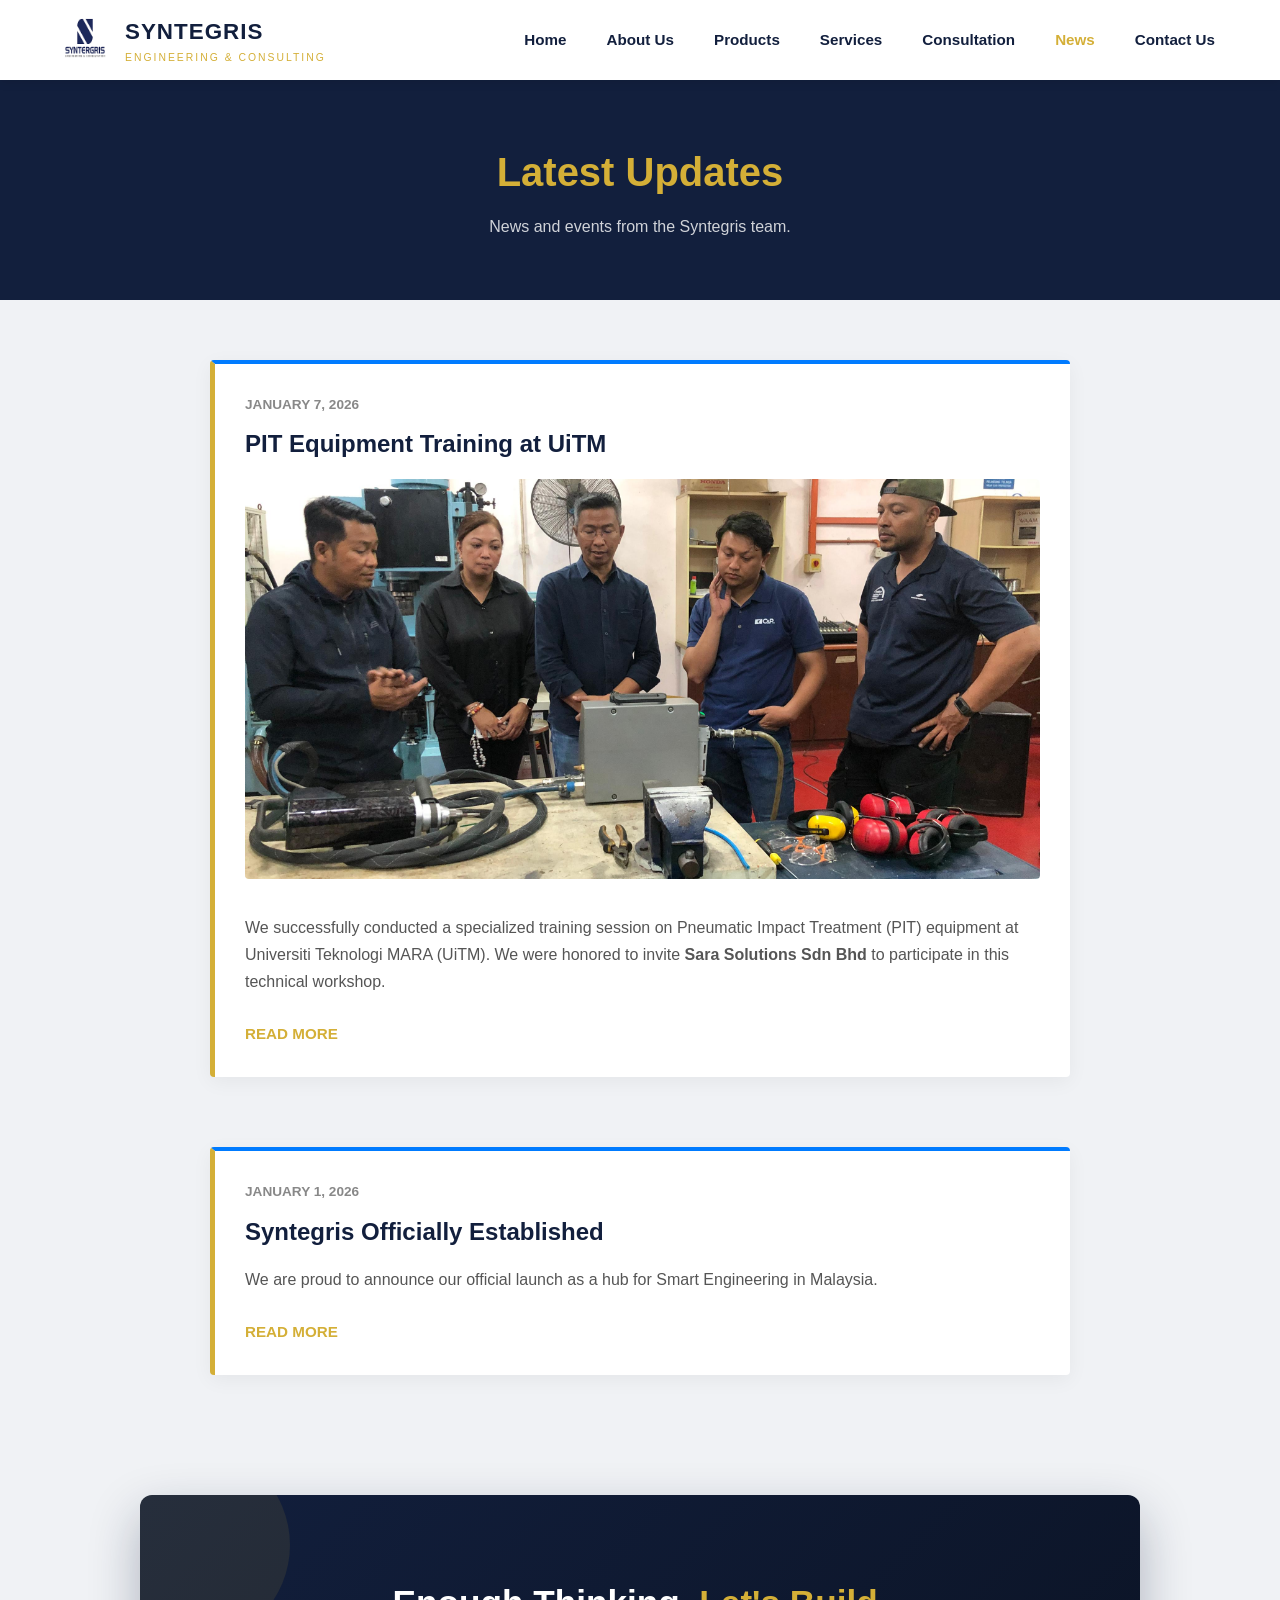
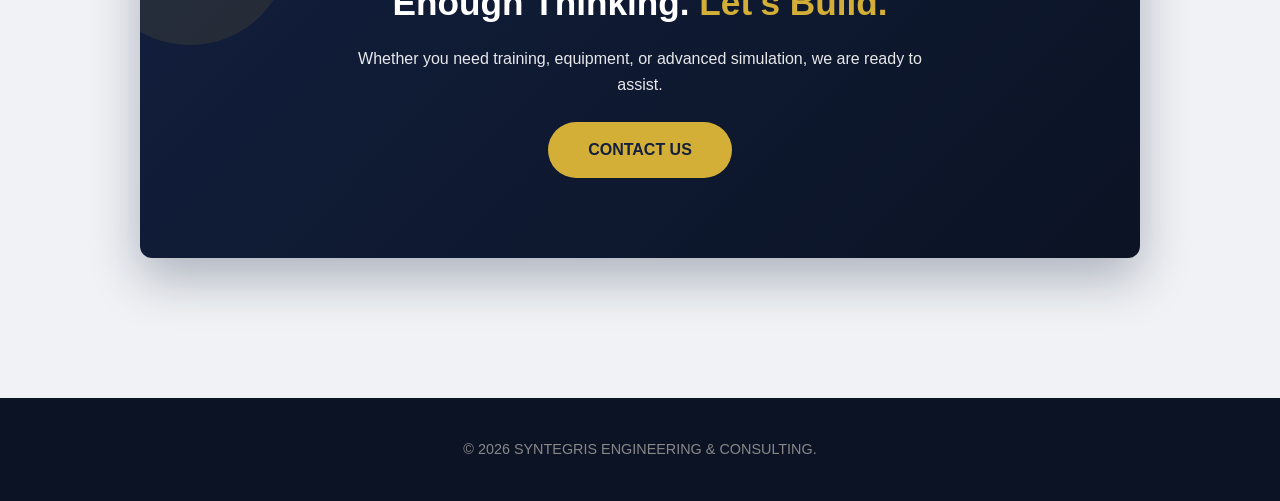
<file: Syntegris_web/news.html>
<!DOCTYPE html>
<html lang="en">
<head>
    <meta charset="UTF-8">
    <meta name="viewport" content="width=device-width, initial-scale=1.0">
    <title>Company News | SYNTEGRIS</title>
    <link rel="stylesheet" href="style.css">
    <link rel="icon" type="image/x-icon" href="haikal1.ico">
    <style>
        /* === Internal Styles for News Layout === */
        .news-container {
            max-width: 900px;
            margin: 60px auto;
            padding: 0 20px;
        }

        .news-card {
            background: #fff;
            border-left: 5px solid var(--accent);
            padding: 30px;
            margin-bottom: 40px;
            box-shadow: 0 5px 20px rgba(0,0,0,0.05);
            border-radius: 4px;
            transition: transform 0.3s ease;
        }

        .news-card:hover {
            transform: translateY(-5px);
            box-shadow: 0 10px 30px rgba(0,0,0,0.1);
        }

        .news-date {
            display: block;
            font-size: 0.85rem;
            color: #888;
            margin-bottom: 10px;
            font-weight: 600;
            text-transform: uppercase;
        }

        .news-card h3 {
            color: var(--primary);
            font-size: 1.5rem;
            margin-bottom: 15px;
        }

        .news-media img {
            width: 100%;
            height: auto;
            border-radius: 4px;
            margin-bottom: 20px;
            max-height: 400px;
            object-fit: cover;
        }

        .news-text {
            color: #555;
            line-height: 1.7;
            margin-bottom: 20px;
        }

        .read-more-btn {
            background: none;
            border: none;
            color: var(--accent);
            font-weight: bold;
            cursor: pointer;
            padding: 0;
            font-size: 0.95rem;
            text-transform: uppercase;
        }

        .read-more-btn:hover {
            text-decoration: underline;
        }

        /* === CTA SECTION STYLE === */
        .cta-box {
            background: linear-gradient(135deg, var(--primary) 0%, #0b1324 100%);
            color: #ffffff;
            text-align: center;
            padding: 80px 40px;
            border-radius: 12px;
            margin: 80px auto 0 auto;
            max-width: 1000px;
            position: relative;
            overflow: hidden;
            box-shadow: 0 20px 50px rgba(18, 31, 61, 0.3);
        }

        .cta-box::before {
            content: "";
            position: absolute;
            top: -50px; left: -50px;
            width: 200px; height: 200px;
            background: var(--accent); opacity: 0.1;
            border-radius: 50%;
        }

        .cta-heading {
            font-size: 2.2rem;
            font-weight: 800;
            margin-bottom: 15px;
        }

        .cta-btn {
            display: inline-block;
            background: var(--accent);
            color: var(--primary);
            padding: 15px 40px;
            border-radius: 50px;
            font-weight: 700;
            text-decoration: none;
            text-transform: uppercase;
            margin-top: 25px;
            transition: transform 0.3s;
        }

        .cta-btn:hover {
            transform: translateY(-3px);
            background: #fff;
        }
    </style>
</head>
<body>

    <header>
        <nav class="navbar">
            <a href="index.html" class="logo-container">
                <img src="haikal1.ico" alt="Syntegris Logo" class="logo-img">
                <div class="brand-text">
                    <span class="brand-name">SYNTEGRIS</span>
                    <span class="brand-sub">ENGINEERING & CONSULTING</span>
                </div>
            </a>

            <button class="mobile-menu-btn" aria-label="Toggle Menu">
                <span></span><span></span><span></span>
            </button>

            <ul class="nav-links">
                <li><a href="index.html">Home</a></li>
                <li><a href="about.html">About Us</a></li>
                <li class="dropdown">
                    <a href="products.html" class="dropbtn">Products</a>
                    <ul class="dropdown-menu">
                        <li class="nested-dropdown">
                            <a href="javascript:void(0)" class="parent-link">Software &raquo;</a>
                            <ul class="nested-menu">
                                <li><a href="sdc-verifier.html">SDC Verifier</a></li>
                                <li><a href="dante.html">DANTE</a></li>
                                <li><a href="stampack.html">Stampack Express</a></li>
                            </ul>
                        </li>
                        <li class="nested-dropdown">
                            <a href="javascript:void(0)" class="parent-link">Engineering Equipment &raquo;</a>
                            <ul class="nested-menu">
                                <li><a href="pit-hardware.html">PIT Equipment</a></li>
                            </ul>
                        </li>
                    </ul>
                </li>
                <li><a href="services.html">Services</a></li>
                <li><a href="consultant.html">Consultation</a></li>
                <li><a href="news.html" class="active">News</a></li>
                <li><a href="contact.html">Contact Us</a></li>
            </ul>
        </nav>
    </header>

    <section class="page-title">
        <h1>Latest Updates</h1>
        <p style="color: rgba(255,255,255,0.8); margin-top: 10px;">News and events from the Syntegris team.</p>
    </section>

    <div class="news-container">

        <div class="news-card">
            <span class="news-date">January 7, 2026</span>
            <h3>PIT Equipment Training at UiTM</h3>
            <div class="news-media">
                <img src="uitm-training.jpg" alt="PIT Training at UiTM" onerror="this.src='https://via.placeholder.com/800x400?text=UiTM+Training+Session'">
            </div>
            <p class="news-text">
                We successfully conducted a specialized training session on Pneumatic Impact Treatment (PIT) equipment at Universiti Teknologi MARA (UiTM). We were honored to invite <strong>Sara Solutions Sdn Bhd</strong> to participate in this technical workshop.
                <span class="full-content" style="display: none;">
                    <br><br>
                    The session covered the fundamentals of High Frequency Mechanical Impact (HFMI) for extending the fatigue life of welded structures.
                    <br><br>
                    <strong>Hands-On Demonstration:</strong><br>
                    Beyond theory, the session provided a valuable opportunity for participants to try out the PIT equipment themselves. They received direct guidance on how to operate the tool, allowing them to experience the treatment process firsthand and understand the application mechanics in a real-world setting.
                </span>
            </p>
            <button class="read-more-btn" onclick="toggleNews(this)">Read More</button>
        </div>

        <div class="news-card">
            <span class="news-date">January 1, 2026</span>
            <h3>Syntegris Officially Established</h3>
            <p class="news-text">
                We are proud to announce our official launch as a hub for Smart Engineering in Malaysia. 
                <span class="full-content" style="display: none;">
                    <br><br>
                    We are now open for consultation and software inquiries regarding structural integrity, 
                    advanced manufacturing, and asset management.
                </span>
            </p>
            <button class="read-more-btn" onclick="toggleNews(this)">Read More</button>
        </div>

    </div>

    <div class="container" style="padding-bottom: 60px;">
        <div class="cta-box">
            <h2 class="cta-heading">
                Enough Thinking. <span style="color: var(--accent);">Let's Build.</span>
            </h2>
            <p style="opacity: 0.9; max-width: 600px; margin: 0 auto;">
                Whether you need training, equipment, or advanced simulation, we are ready to assist.
            </p>
            <a href="contact.html" class="cta-btn">Contact Us</a>
        </div>
    </div>

    <footer>
        <p>&copy; 2026 SYNTEGRIS ENGINEERING & CONSULTING.</p>
    </footer>

    <button id="backToTop" title="Go to top">↑</button>

    <script src="script.js"></script>

</body>

</html>
</file>
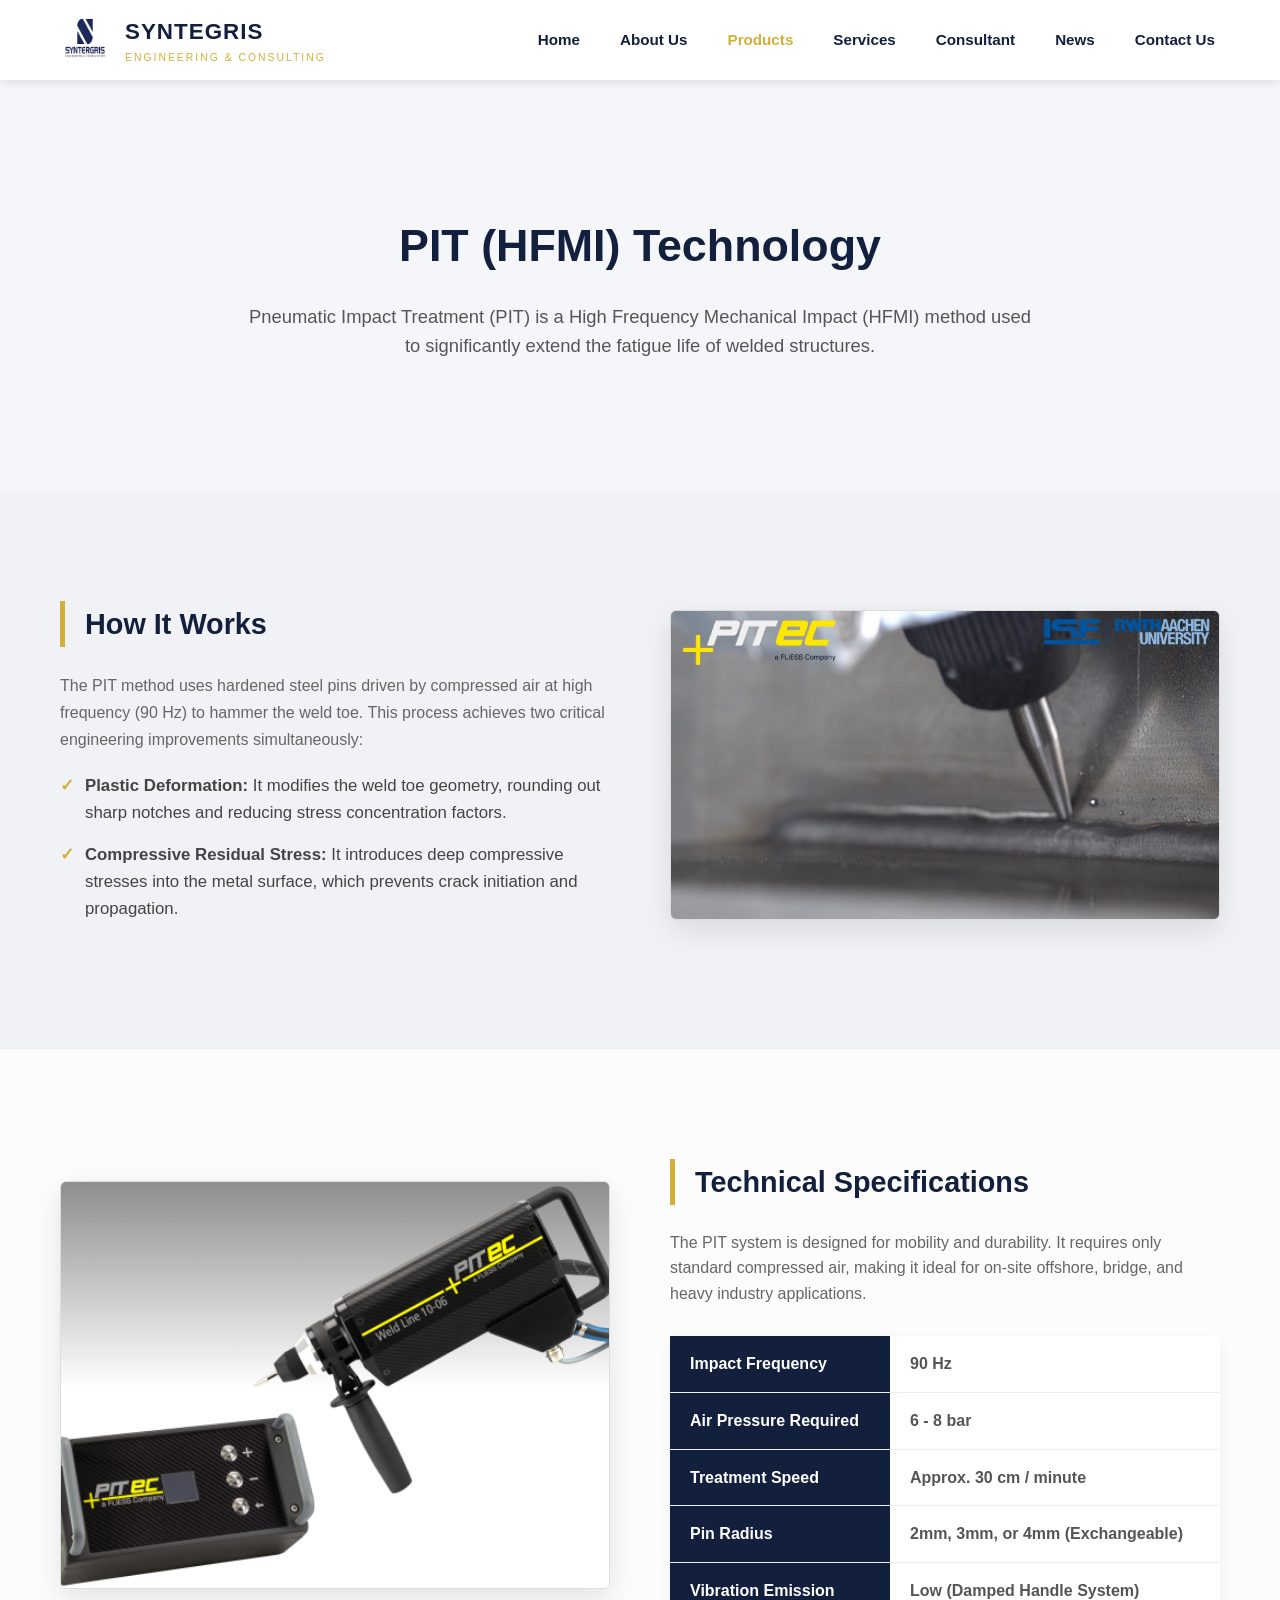
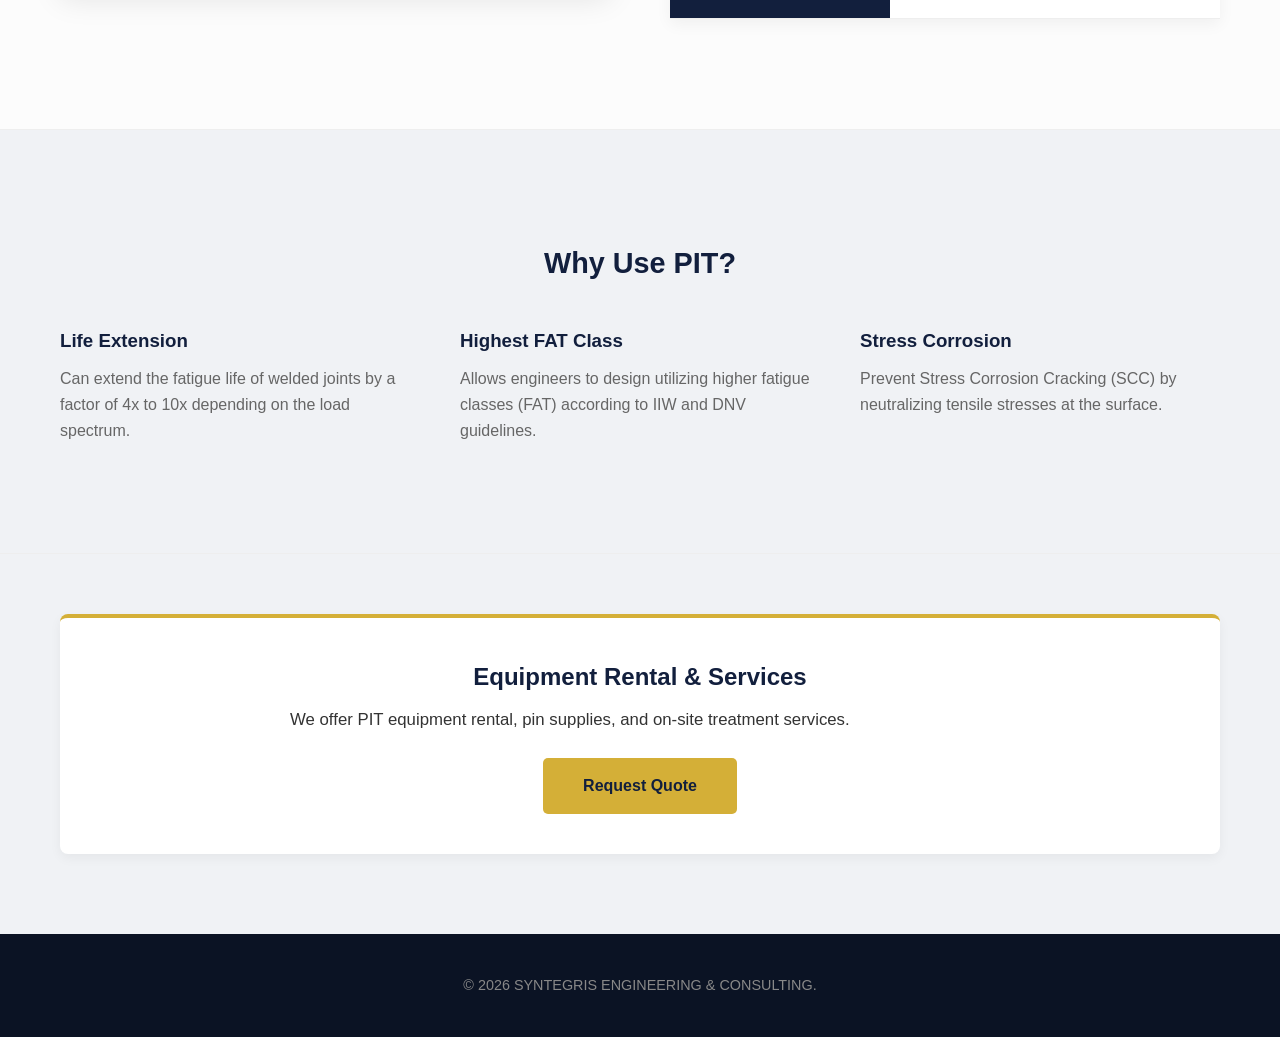
<file: Syntegris_web/pit-hardware.html>
<!DOCTYPE html>
<html lang="en">
<head>
    <meta charset="UTF-8">
    <meta name="viewport" content="width=device-width, initial-scale=1.0">
    <title>PIT EQUIPMENT | SYNTEGRIS</title>
    <link rel="stylesheet" href="style.css">
    <link rel="icon" type="image/x-icon" href="haikal1.ico">
    <style>
        /* === PIT PAGE STYLES === */

        /* 1. Industrial Hero */
        .pit-hero {
            background-color: #f4f6f9;
            color: #333;
            padding: 80px 0;
            text-align: center;
        }

        .pit-hero h1 {
            color: var(--primary);
            font-size: 2.8rem;
            margin-bottom: 20px;
        }

        .pit-hero p {
            font-size: 1.15rem;
            max-width: 800px;
            margin: 0 auto;
            color: #555;
            line-height: 1.6;
        }

        /* 2. Text-Heavy Content Sections */
        .content-section {
            padding: 60px 0;
            border-bottom: 1px solid #eee;
        }

        .split-layout {
            display: flex;
            align-items: center;
            gap: 60px;
        }

        @media (max-width: 900px) {
            .split-layout { flex-direction: column; gap: 40px; }
        }

        .text-col { flex: 1; }
        .img-col { flex: 1; }

        .img-col img {
            width: 100%;
            border-radius: 6px;
            box-shadow: 0 10px 30px rgba(0,0,0,0.1);
            border: 1px solid #ddd;
        }

        .section-header {
            color: var(--primary);
            font-size: 1.8rem;
            margin-bottom: 25px;
            border-left: 5px solid var(--accent);
            padding-left: 20px;
        }

        /* 3. Benefit List */
        .benefit-list {
            list-style: none;
            padding: 0;
        }

        .benefit-list li {
            margin-bottom: 15px;
            padding-left: 25px;
            position: relative;
            font-size: 1.05rem;
            color: #444;
        }

        .benefit-list li::before {
            content: "✓";
            color: var(--accent);
            font-weight: bold;
            position: absolute;
            left: 0;
        }

        /* 4. Tech Spec Table */
        .tech-table {
            width: 100%;
            border-collapse: collapse;
            margin-top: 30px;
            background: #fff;
            box-shadow: 0 5px 15px rgba(0,0,0,0.05);
        }

        .tech-table th, .tech-table td {
            padding: 15px 20px;
            border-bottom: 1px solid #eee;
            text-align: left;
        }

        .tech-table th {
            background-color: var(--primary);
            color: #fff;
            width: 40%;
        }

        .tech-table td {
            color: #555;
            font-weight: 600;
        }

    </style>
</head>
<body>

    <header>
        <nav class="navbar">
            <a href="index.html" class="logo-container">
                <img src="haikal1.ico" alt="Syntegris Logo" class="logo-img">
                <div class="brand-text">
                    <span class="brand-name">SYNTEGRIS</span>
                    <span class="brand-sub">ENGINEERING & CONSULTING</span>
                </div>
            </a>
            <button class="mobile-menu-btn" aria-label="Toggle Menu"><span></span><span></span><span></span></button>
            <ul class="nav-links">
                <li><a href="index.html">Home</a></li>
                <li><a href="about.html">About Us</a></li>
                <li class="dropdown">
                    <a href="products.html" class="dropbtn active">Products</a>
                    <ul class="dropdown-menu">
                        <li class="nested-dropdown">
                            <a href="javascript:void(0)" class="parent-link">Software &raquo;</a>
                            <ul class="nested-menu">
                                <li><a href="sdc-verifier.html">SDC Verifier</a></li>
                                <li><a href="dante.html">DANTE</a></li>
                                <li><a href="stampack.html">Stampack Express</a></li>
                            </ul>
                        </li>
                        <li class="nested-dropdown">
                            <a href="javascript:void(0)" class="parent-link">Hardware &raquo;</a>
                            <ul class="nested-menu">
                                <li><a href="pit-hardware.html" class="active">PIT Equipment</a></li>
                            </ul>
                        </li>
                    </ul>
                </li>
                <li><a href="services.html">Services</a></li>
                <li><a href="consultant.html">Consultant</a></li>
                <li><a href="news.html">News</a></li>
                <li><a href="contact.html">Contact Us</a></li>
            </ul>
        </nav>
    </header>

    <section class="pit-hero">
        <div class="container">
            <h1>PIT (HFMI) Technology</h1>
            <p>
                Pneumatic Impact Treatment (PIT) is a High Frequency Mechanical Impact (HFMI) method used to significantly extend the fatigue life of welded structures.
            </p>
        </div>
    </section>

    <div class="content-section">
        <div class="container split-layout">
            <div class="text-col">
                <h2 class="section-header">How It Works</h2>
                <p style="color: #666; line-height: 1.7; margin-bottom: 20px;">
                    The PIT method uses hardened steel pins driven by compressed air at high frequency (90 Hz) to hammer the weld toe.  This process achieves two critical engineering improvements simultaneously:
                </p>
                <ul class="benefit-list">
                    <li><strong>Plastic Deformation:</strong> It modifies the weld toe geometry, rounding out sharp notches and reducing stress concentration factors.</li>
                    <li><strong>Compressive Residual Stress:</strong> It introduces deep compressive stresses into the metal surface, which prevents crack initiation and propagation.</li>
                </ul>
            </div>
            <div class="img-col">
                <img src="pit_application.jpg" alt="HFMI Application on Weld" onerror="this.src='https://via.placeholder.com/600x400?text=HFMI+Weld+Treatment'">
            </div>
        </div>
    </div>

    <div class="content-section" style="background-color: #fcfcfc;">
        <div class="container split-layout">
            <div class="img-col">
                
                <img src="pit_tool.jpg" alt="PIT Hardware Kit" onerror="this.src='https://via.placeholder.com/600x400?text=PIT+Hardware+Kit'">
            </div>
            <div class="text-col">
                <h2 class="section-header">Technical Specifications</h2>
                <p style="color: #666;">
                    The PIT system is designed for mobility and durability. It requires only standard compressed air, making it ideal for on-site offshore, bridge, and heavy industry applications.
                </p>

                <table class="tech-table">
                    <tr>
                        <th>Impact Frequency</th>
                        <td>90 Hz</td>
                    </tr>
                    <tr>
                        <th>Air Pressure Required</th>
                        <td>6 - 8 bar</td>
                    </tr>
                    <tr>
                        <th>Treatment Speed</th>
                        <td>Approx. 30 cm / minute</td>
                    </tr>
                    <tr>
                        <th>Pin Radius</th>
                        <td>2mm, 3mm, or 4mm (Exchangeable)</td>
                    </tr>
                    <tr>
                        <th>Vibration Emission</th>
                        <td>Low (Damped Handle System)</td>
                    </tr>
                </table>
            </div>
        </div>
    </div>

    <div class="content-section">
        <div class="container">
            <h2 class="section-header" style="text-align: center; border: none; padding: 0;">Why Use PIT?</h2>
            
            <div style="display: grid; grid-template-columns: repeat(auto-fit, minmax(300px, 1fr)); gap: 40px; margin-top: 40px;">
                
                <div>
                    <h3 style="color: var(--primary); margin-bottom: 10px;">Life Extension</h3>
                    <p style="color: #666; line-height: 1.6;">
                        Can extend the fatigue life of welded joints by a factor of 4x to 10x depending on the load spectrum.
                    </p>
                </div>

                <div>
                    <h3 style="color: var(--primary); margin-bottom: 10px;">Highest FAT Class</h3>
                    <p style="color: #666; line-height: 1.6;">
                        Allows engineers to design utilizing higher fatigue classes (FAT) according to IIW and DNV guidelines.
                    </p>
                </div>

                <div>
                    <h3 style="color: var(--primary); margin-bottom: 10px;">Stress Corrosion</h3>
                    <p style="color: #666; line-height: 1.6;">
                        Prevent Stress Corrosion Cracking (SCC) by neutralizing tensile stresses at the surface.
                    </p>
                </div>

            </div>
        </div>
    </div>

    <div class="container">
        <div class="card" style="text-align: center; border-top: 4px solid var(--accent); margin-top: 60px; background: #fff;">
            <h2 style="color: var(--primary);">Equipment Rental & Services</h2>
            <p style="max-width: 700px; margin: 10px auto 25px auto; font-size: 1.05rem;">
                We offer PIT equipment rental, pin supplies, and on-site treatment services.
            </p>
            <a href="contact.html" class="submit-btn" style="display: inline-block; width: auto; padding: 15px 40px;">Request Quote</a>
        </div>
    </div>

    <footer>
        <p>&copy; 2026 SYNTEGRIS ENGINEERING & CONSULTING.</p>
    </footer>

    <button id="backToTop" title="Go to top">↑</button>
    <script src="script.js"></script>

</body>
</html>
</file>
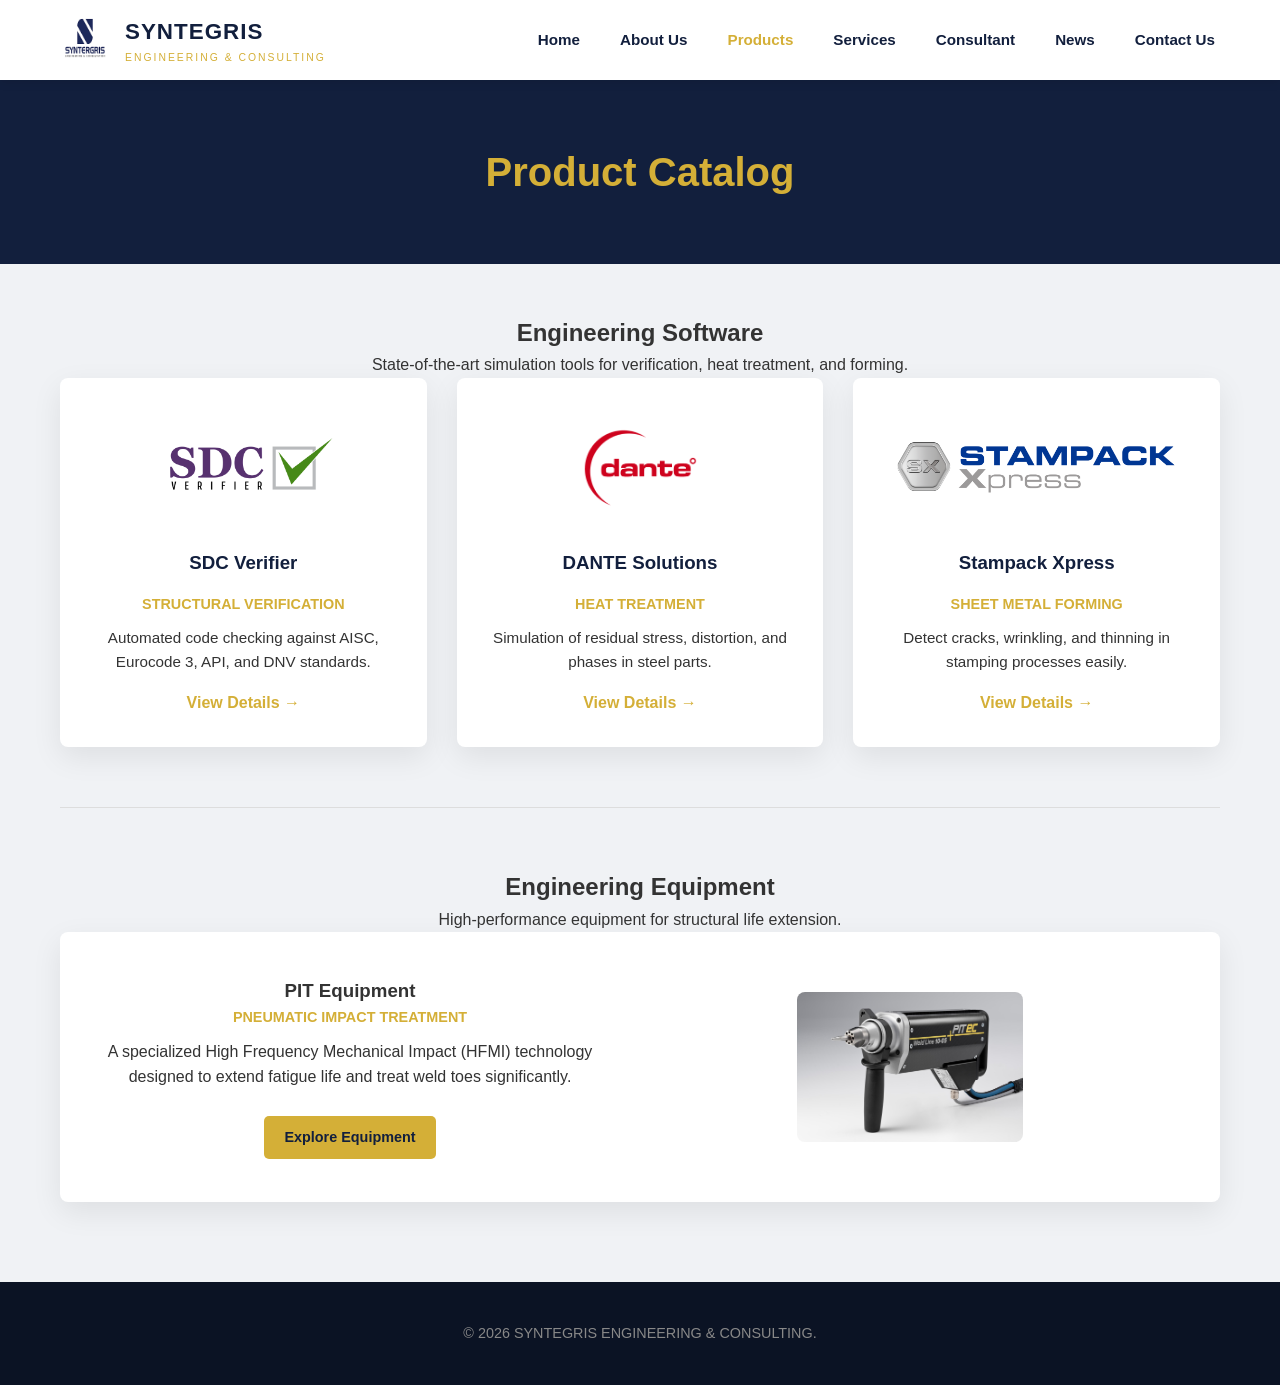
<file: Syntegris_web/products.html>
<!DOCTYPE html>
<html lang="en">
<head>
    <meta charset="UTF-8">
    <meta name="viewport" content="width=device-width, initial-scale=1.0">
    <title>PRODUCT | SYNTEGRIS</title>
    <link rel="stylesheet" href="style.css">
    <link rel="icon" type="image/x-icon" href="haikal1.ico">
    <style>
        /* === INTERNAL STYLES FOR NEAT LOGOS === */
        
        /* Container for the image to ensure perfect centering */
        .feature-image-container {
            height: 120px; /* Fixed height container */
            display: flex;
            align-items: center;
            justify-content: center;
            margin-bottom: 20px;
        }

        /* The Logo itself */
        .feature-image-container img {
            max-height: 90px; /* Limit height so they are all same size */
            max-width: 100%;
            width: auto;
            object-fit: contain;
            transition: transform 0.3s ease;
        }

        .feature-box:hover .feature-image-container img {
            transform: scale(1.1);
        }

        /* BUTTON STYLE FOR GRID */
        .grid-btn {
            margin-top: 15px;
            display: inline-block;
            color: var(--accent);
            font-weight: 700;
            text-decoration: none;
            border-bottom: 2px solid transparent;
            transition: 0.3s;
        }
        .grid-btn:hover {
            border-color: var(--accent);
            color: var(--primary);
        }
    </style>
</head>
<body>

    <header>
        <nav class="navbar">
            <a href="index.html" class="logo-container">
                <img src="haikal1.ico" alt="Syntegris Logo" class="logo-img">
                <div class="brand-text">
                    <span class="brand-name">SYNTEGRIS</span>
                    <span class="brand-sub">ENGINEERING & CONSULTING</span>
                </div>
            </a>

            <button class="mobile-menu-btn" aria-label="Toggle Menu">
                <span></span><span></span><span></span>
            </button>

            <ul class="nav-links">
                <li><a href="index.html">Home</a></li>
                <li><a href="about.html">About Us</a></li>
                
                <li class="dropdown">
                    <a href="products.html" class="dropbtn active">Products</a>
                    <ul class="dropdown-menu">
                        <li class="nested-dropdown">
                            <a href="javascript:void(0)" class="parent-link">Software &raquo;</a>
                            <ul class="nested-menu">
                                <li><a href="sdc-verifier.html">SDC Verifier</a></li>
                                <li><a href="dante.html">DANTE</a></li>
                                <li><a href="stampack.html">Stampack Express</a></li>
                            </ul>
                        </li>
                        <li class="nested-dropdown">
                            <a href="javascript:void(0)" class="parent-link">Engineering Equipment &raquo;</a>
                            <ul class="nested-menu">
                                <li><a href="pit-hardware.html">PIT Equipment</a></li>
                            </ul>
                        </li>
                    </ul>
                </li>

                <li><a href="services.html">Services</a></li>
                <li><a href="consultant.html">Consultant</a></li>
                <li><a href="news.html">News</a></li>
                <li><a href="contact.html">Contact Us</a></li>
            </ul>
        </nav>
    </header>

    <section class="page-title">
        <h1>Product Catalog</h1>
    </section>

    <div class="container">
        
        <div class="category-header" style="text-align: center;">
            <h2>Engineering Software</h2>
            <p>State-of-the-art simulation tools for verification, heat treatment, and forming.</p>
        </div>

        <div class="features-grid">

            <div class="feature-box">
                <div class="feature-image-container">
                    <img src="SDC.png" alt="SDC Verifier Logo">
                </div>
                <h3>SDC Verifier</h3>
                <span class="subtitle" style="display:block; color:var(--accent); font-size:0.9rem; margin-bottom:10px;">Structural Verification</span>
                <p style="font-size: 0.95rem;">Automated code checking against AISC, Eurocode 3, API, and DNV standards.</p>
                <a href="sdc-verifier.html" class="grid-btn">View Details &rarr;</a>
            </div>

            <div class="feature-box">
                <div class="feature-image-container">
                    <img src="DANTE.png" alt="DANTE Logo">
                </div>
                <h3>DANTE Solutions</h3>
                <span class="subtitle" style="display:block; color:var(--accent); font-size:0.9rem; margin-bottom:10px;">Heat Treatment</span>
                <p style="font-size: 0.95rem;">Simulation of residual stress, distortion, and phases in steel parts.</p>
                <a href="dante.html" class="grid-btn">View Details &rarr;</a>
            </div>

            <div class="feature-box">
                <div class="feature-image-container">
                    <img src="csm.png" alt="Stampack Logo">
                </div>
                <h3>Stampack Xpress</h3>
                <span class="subtitle" style="display:block; color:var(--accent); font-size:0.9rem; margin-bottom:10px;">Sheet Metal Forming</span>
                <p style="font-size: 0.95rem;">Detect cracks, wrinkling, and thinning in stamping processes easily.</p>
                <a href="stampack.html" class="grid-btn">View Details &rarr;</a>
            </div>

        </div>
        <hr class="section-divider" style="margin: 60px 0; border: 0; border-top: 1px solid #ddd;">


        <div class="category-header" style="text-align: center;">
            <h2>Engineering Equipment</h2>
            <p>High-performance equipment for structural life extension.</p>
        </div>

        <div class="feature-card">
            <div class="feature-content" style="text-align: center;">
                <h3>PIT Equipment</h3>
                <span class="subtitle" style="color: var(--accent); display:block; margin-bottom:10px; font-weight:700;">Pneumatic Impact Treatment</span>
                <p>A specialized High Frequency Mechanical Impact (HFMI) technology designed to extend fatigue life and treat weld toes significantly.</p>
                <br>
                <a href="pit-hardware.html" class="submit-btn" style="padding: 10px 20px; font-size: 0.9rem; width: auto;">Explore Equipment</a>
            </div>
            <div class="feature-image" style="display: flex; justify-content: center; align-items: center; padding: 20px;">
                <img src="pit.png" alt="PIT Equipment" style="max-height: 150px; width: auto;">
            </div>
        </div>

    </div>

    <footer>
        <p>&copy; 2026 SYNTEGRIS ENGINEERING & CONSULTING.</p>
    </footer>

    <button id="backToTop" title="Go to top">↑</button>

    <script src="script.js"></script>

</body>
</html>
</file>
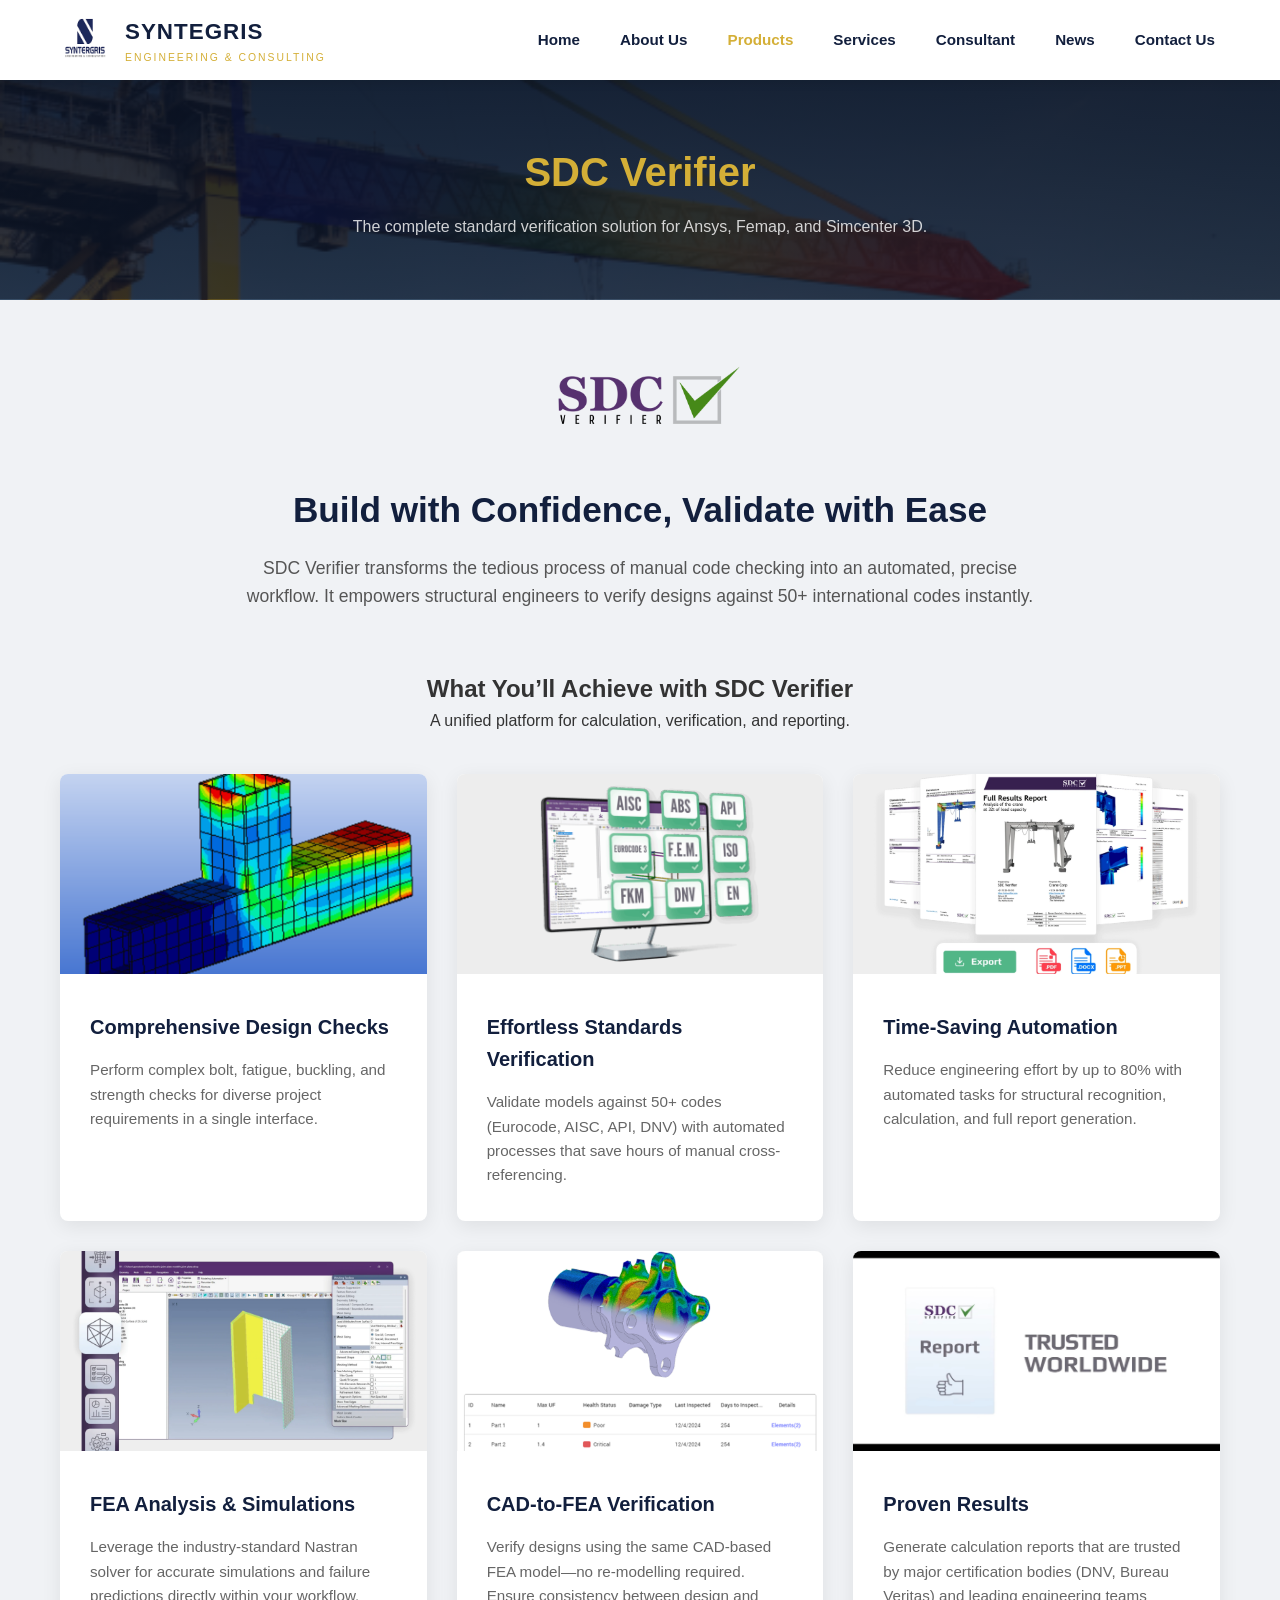
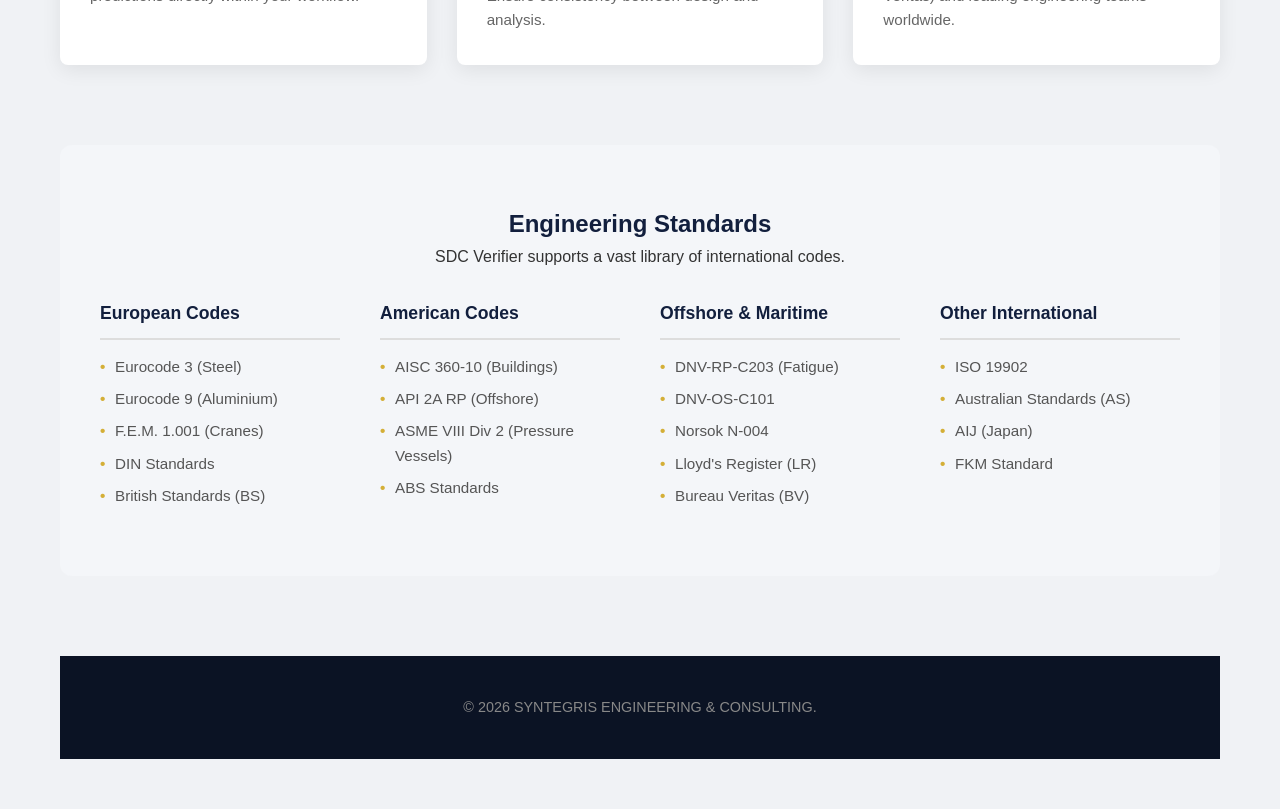
<file: Syntegris_web/sdc-verifier.html>
<!DOCTYPE html>
<html lang="en">
<head>
    <meta charset="UTF-8">
    <meta name="viewport" content="width=device-width, initial-scale=1.0">
    <title>SDC VERIFIER | SYNTEGRIS</title>
    <link rel="stylesheet" href="style.css">
    <link rel="icon" type="image/x-icon" href="haikal1.ico">
    <style>
        /* === NEW SDC PAGE STYLES === */
        
        /* Hero Section Background */
        .page-title {
            background: linear-gradient(rgba(11, 19, 36, 0.9), rgba(11, 19, 36, 0.8)), url('industry-sim.jpg');
            background-size: cover;
            background-position: center;
        }

        /* "What You Achieve" Grid */
        .achievement-grid {
            display: grid;
            grid-template-columns: repeat(auto-fit, minmax(350px, 1fr));
            gap: 30px;
            margin-bottom: 80px;
        }

        /* Image-Based Feature Cards (No Icons) */
        .achieve-card {
            background: #fff;
            border-radius: 8px;
            overflow: hidden; /* Keeps image inside corners */
            box-shadow: 0 5px 20px rgba(0,0,0,0.08);
            transition: transform 0.3s ease, box-shadow 0.3s ease;
            border-bottom: 3px solid transparent;
        }

        .achieve-card:hover {
            transform: translateY(-8px);
            box-shadow: 0 15px 40px rgba(0,0,0,0.15);
            border-bottom-color: var(--accent);
        }

        .card-img-header {
            width: 100%;
            height: 200px;
            object-fit: cover;
            background-color: #eee; /* Placeholder color */
        }

        .achieve-content {
            padding: 30px;
        }

        .achieve-content h3 {
            color: var(--primary);
            font-size: 1.25rem;
            margin-bottom: 15px;
            font-weight: 700;
        }

        .achieve-content p {
            font-size: 0.95rem;
            color: #666;
            line-height: 1.6;
            margin-bottom: 0;
        }

        /* Engineering Standards Section */
        .standards-section {
            background-color: #f4f6f9;
            padding: 60px 40px;
            border-radius: 12px;
            margin-bottom: 60px;
        }

        .standards-list-container {
            display: grid;
            grid-template-columns: repeat(auto-fit, minmax(200px, 1fr));
            gap: 40px;
            margin-top: 30px;
        }

        .std-category h4 {
            color: var(--primary);
            border-bottom: 2px solid #ddd;
            padding-bottom: 10px;
            margin-bottom: 15px;
            font-size: 1.1rem;
        }

        .std-category ul {
            list-style: none;
            padding: 0;
        }

        .std-category ul li {
            margin-bottom: 8px;
            color: #555;
            font-size: 0.95rem;
            position: relative;
            padding-left: 15px;
        }

        .std-category ul li::before {
            content: "•";
            color: var(--accent);
            font-weight: bold;
            position: absolute;
            left: 0;
        }
    </style>
</head>
<body>

    <header>
        <nav class="navbar">
            <a href="index.html" class="logo-container">
                <img src="haikal1.ico" alt="Syntegris Logo" class="logo-img">
                <div class="brand-text">
                    <span class="brand-name">SYNTEGRIS</span>
                    <span class="brand-sub">ENGINEERING & CONSULTING</span>
                </div>
            </a>

            <button class="mobile-menu-btn" aria-label="Toggle Menu">
                <span></span><span></span><span></span>
            </button>

            <ul class="nav-links">
                <li><a href="index.html">Home</a></li>
                <li><a href="about.html">About Us</a></li>
                <li class="dropdown">
                    <a href="products.html" class="dropbtn active">Products</a>
                    <ul class="dropdown-menu">
                        <li class="nested-dropdown">
                            <a href="javascript:void(0)" class="parent-link">Software &raquo;</a>
                            <ul class="nested-menu">
                                <li><a href="sdc-verifier.html" class="active">SDC Verifier</a></li>
                                <li><a href="dante.html">DANTE</a></li>
                                <li><a href="stampack.html">Stampack Express</a></li>
                            </ul>
                        </li>
                        <li class="nested-dropdown">
                            <a href="javascript:void(0)" class="parent-link">Engineering Equipment &raquo;</a>
                            <ul class="nested-menu">
                                <li><a href="pit-hardware.html">PIT Equipment</a></li>
                            </ul>
                        </li>
                    </ul>
                </li>
                <li><a href="services.html">Services</a></li>
                <li><a href="consultant.html">Consultant</a></li>
                <li><a href="news.html">News</a></li>
                <li><a href="contact.html">Contact Us</a></li>
            </ul>
        </nav>
    </header>

    <section class="page-title">
        <h1>SDC Verifier</h1>
        <p style="color: rgba(255,255,255,0.8); margin-top: 10px; max-width: 800px; margin-left: auto; margin-right: auto;">
            The complete standard verification solution for Ansys, Femap, and Simcenter 3D.
        </p>
    </section>

    <div class="container">
        
        <div style="text-align: center; margin-bottom: 60px;">
            <img src="SDC.png" alt="SDC Verifier Logo" style="max-height: 100px; margin-bottom: 25px;">
            <h2 style="color: var(--primary); font-size: 2.2rem; margin-bottom: 15px;">Build with Confidence, Validate with Ease</h2>
            <p style="max-width: 800px; margin: 0 auto; color: #555; font-size: 1.1rem; line-height: 1.6;">
                SDC Verifier transforms the tedious process of manual code checking into an automated, precise workflow. It empowers structural engineers to verify designs against 50+ international codes instantly.
            </p>
        </div>
        
        
        <div class="category-header" style="text-align: center; margin-bottom: 40px;">
            <h2>What You’ll Achieve with SDC Verifier</h2>
            <p>A unified platform for calculation, verification, and reporting.</p>
        </div>

        <div class="achievement-grid">
            
            <div class="achieve-card">
                <img src="sdc-checks.jpg" alt="Comprehensive Design Checks" class="card-img-header" onerror="this.src='https://via.placeholder.com/400x200?text=Design+Checks'">
                <div class="achieve-content">
                    <h3>Comprehensive Design Checks</h3>
                    <p>Perform complex bolt, fatigue, buckling, and strength checks for diverse project requirements in a single interface.</p>
                </div>
            </div>

            <div class="achieve-card">
                <img src="sdc-standards.jpg" alt="Effortless Standards Verification" class="card-img-header" onerror="this.src='https://via.placeholder.com/400x200?text=Standards+Verification'">
                <div class="achieve-content">
                    <h3>Effortless Standards Verification</h3>
                    <p>Validate models against 50+ codes (Eurocode, AISC, API, DNV) with automated processes that save hours of manual cross-referencing.</p>
                </div>
            </div>

            <div class="achieve-card">
                <img src="sdc-automation.jpg" alt="Time-Saving Automation" class="card-img-header" onerror="this.src='https://via.placeholder.com/400x200?text=Automation'">
                <div class="achieve-content">
                    <h3>Time-Saving Automation</h3>
                    <p>Reduce engineering effort by up to 80% with automated tasks for structural recognition, calculation, and full report generation.</p>
                </div>
            </div>

            <div class="achieve-card">
                <img src="sdc-fea.jpg" alt="FEA Analysis" class="card-img-header" onerror="this.src='https://via.placeholder.com/400x200?text=FEA+Analysis'">
                <div class="achieve-content">
                    <h3>FEA Analysis & Simulations</h3>
                    <p>Leverage the industry-standard Nastran solver for accurate simulations and failure predictions directly within your workflow.</p>
                </div>
            </div>

            <div class="achieve-card">
                <img src="sdc-cad.jpg" alt="CAD to FEA" class="card-img-header" onerror="this.src='https://via.placeholder.com/400x200?text=CAD+to+FEA'">
                <div class="achieve-content">
                    <h3>CAD-to-FEA Verification</h3>
                    <p>Verify designs using the same CAD-based FEA model—no re-modelling required. Ensure consistency between design and analysis.</p>
                </div>
            </div>

            <div class="achieve-card">
                <img src="sdc-result.jpg" alt="Proven Results" class="card-img-header" onerror="this.src='https://via.placeholder.com/400x200?text=Proven+Results'">
                <div class="achieve-content">
                    <h3>Proven Results</h3>
                    <p>Generate calculation reports that are trusted by major certification bodies (DNV, Bureau Veritas) and leading engineering teams worldwide.</p>
                </div>
            </div>

        </div>

        <div class="standards-section">
            <div style="text-align: center; margin-bottom: 30px;">
                <h2 style="color: var(--primary);">Engineering Standards</h2>
                <p>SDC Verifier supports a vast library of international codes.</p>
            </div>

            <div class="standards-list-container">
                
                <div class="std-category">
                    <h4>European Codes</h4>
                    <ul>
                        <li>Eurocode 3 (Steel)</li>
                        <li>Eurocode 9 (Aluminium)</li>
                        <li>F.E.M. 1.001 (Cranes)</li>
                        <li>DIN Standards</li>
                        <li>British Standards (BS)</li>
                    </ul>
                </div>

                <div class="std-category">
                    <h4>American Codes</h4>
                    <ul>
                        <li>AISC 360-10 (Buildings)</li>
                        <li>API 2A RP (Offshore)</li>
                        <li>ASME VIII Div 2 (Pressure Vessels)</li>
                        <li>ABS Standards</li>
                    </ul>
                </div>

                <div class="std-category">
                    <h4>Offshore & Maritime</h4>
                    <ul>
                        <li>DNV-RP-C203 (Fatigue)</li>
                        <li>DNV-OS-C101</li>
                        <li>Norsok N-004</li>
                        <li>Lloyd's Register (LR)</li>
                        <li>Bureau Veritas (BV)</li>
                    </ul>
                </div>

                <div class="std-category">
                    <h4>Other International</h4>
                    <ul>
                        <li>ISO 19902</li>
                        <li>Australian Standards (AS)</li>
                        <li>AIJ (Japan)</li>
                        <li>FKM Standard</li>
                    </ul>
                </div>

            </div>
        </div>

    <footer>
        <p>&copy; 2026 SYNTEGRIS ENGINEERING & CONSULTING.</p>
    </footer>

    <button id="backToTop" title="Go to top">↑</button>

    <script src="script.js"></script>

</body>
</html>
</file>
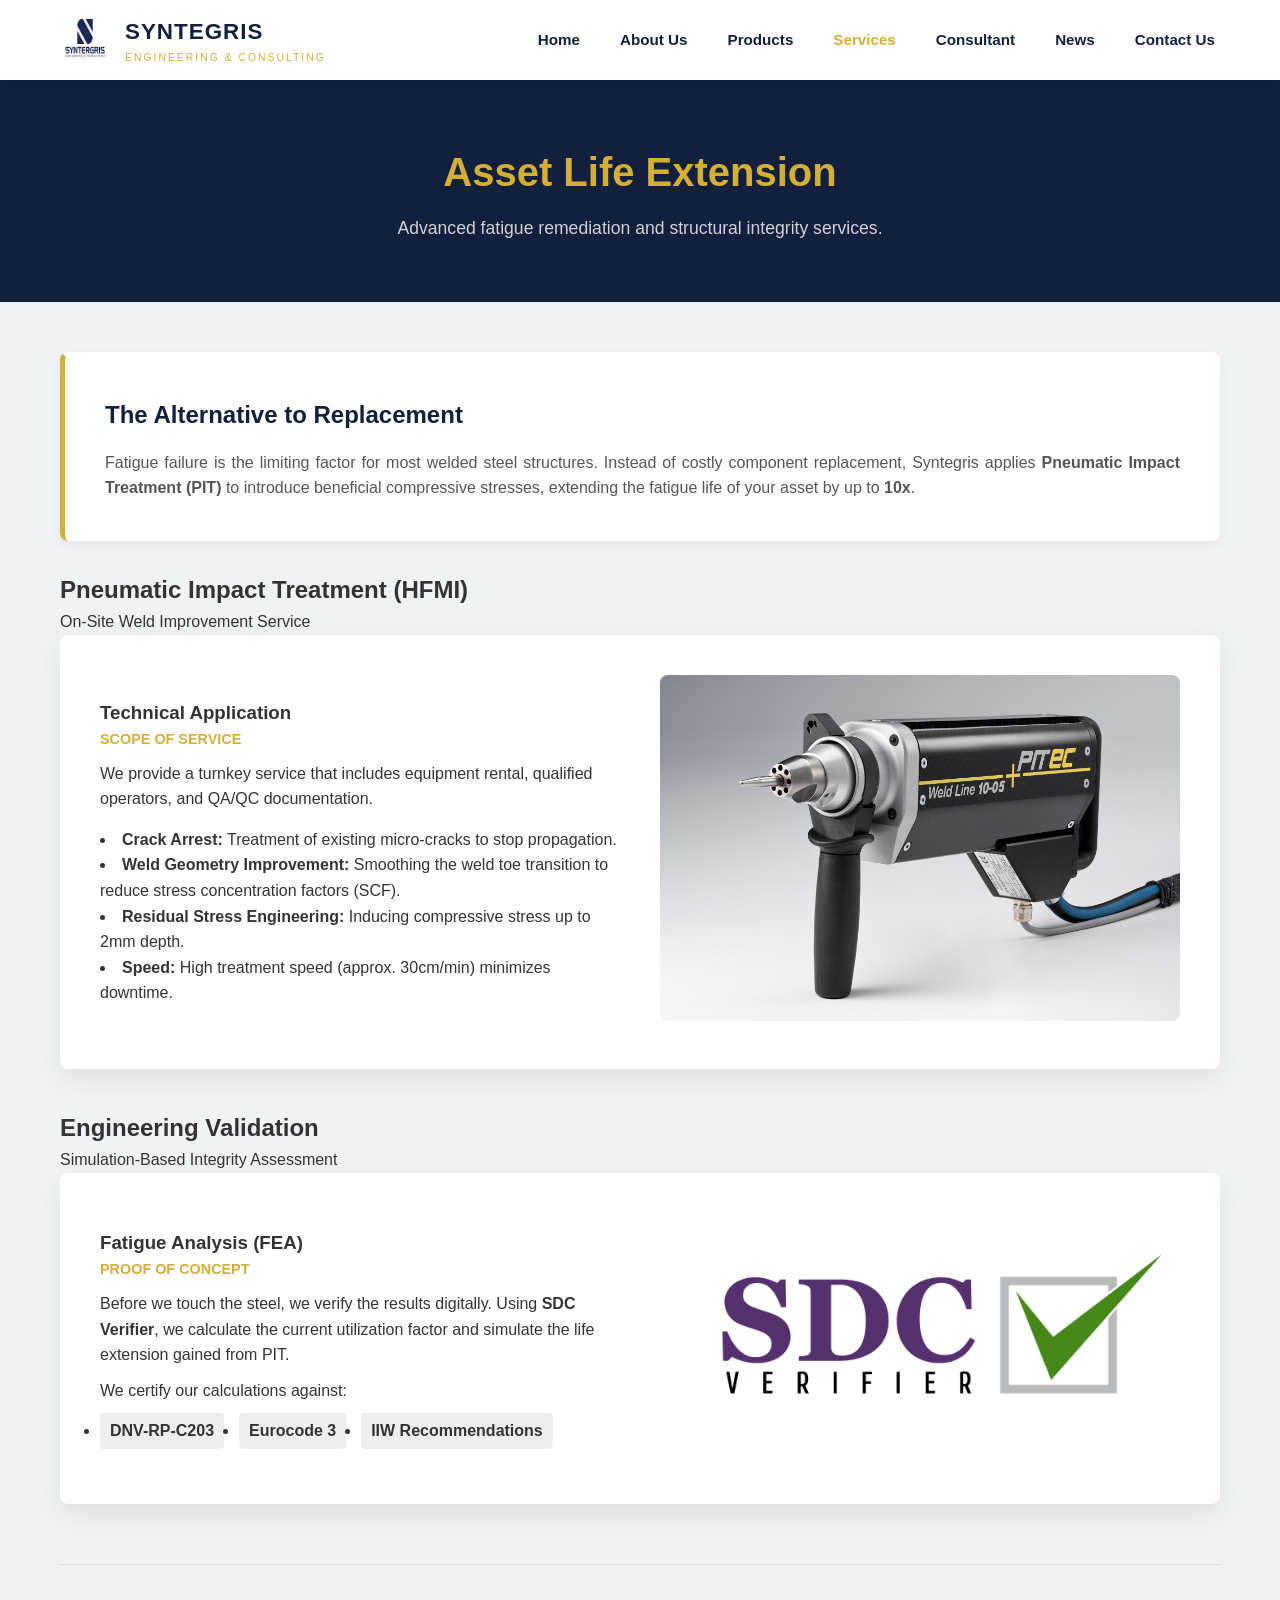
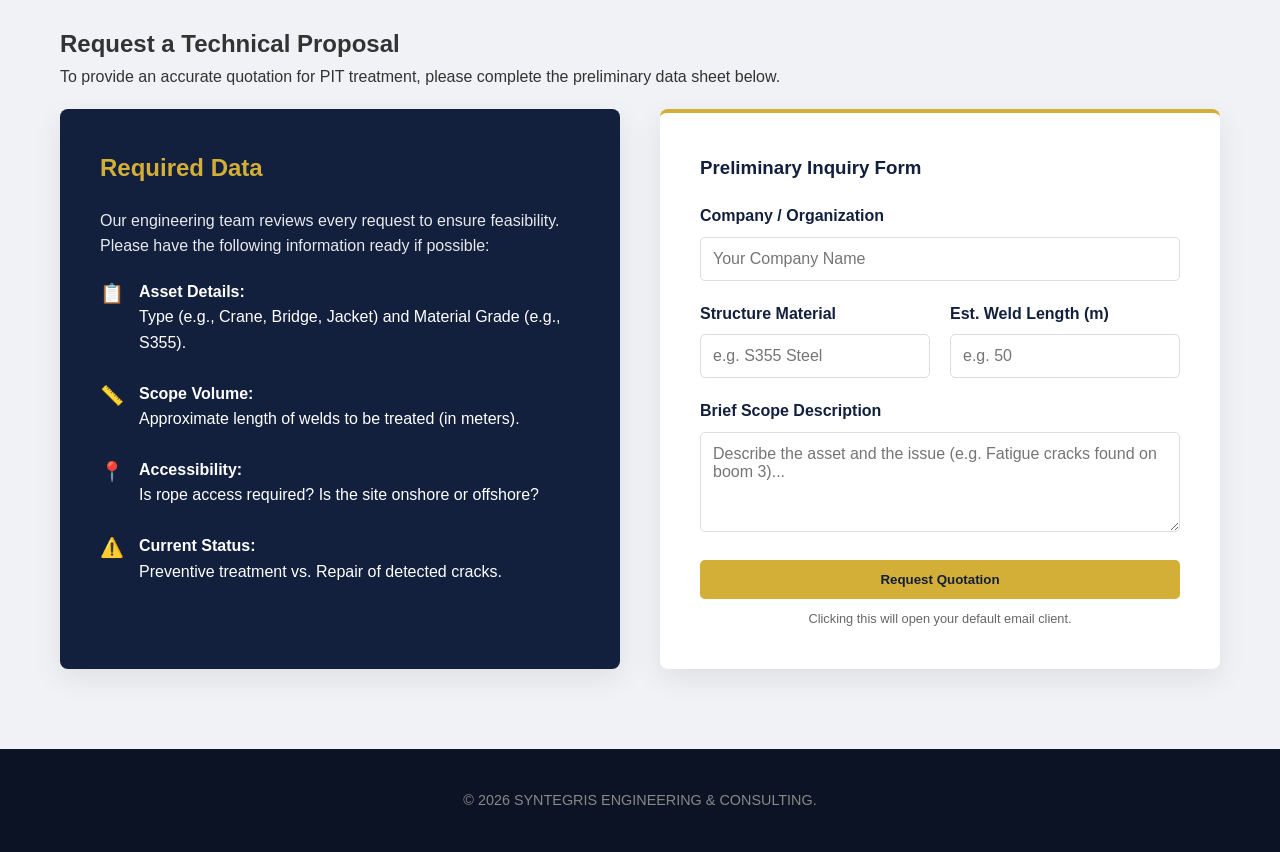
<file: Syntegris_web/services.html>
<!DOCTYPE html>
<html lang="en">
<head>
    <meta charset="UTF-8">
    <meta name="viewport" content="width=device-width, initial-scale=1.0">
    <title>LIFE EXTENSION SERVICES | SYNTEGRIS</title>
    <link rel="stylesheet" href="style.css">
    <link rel="icon" type="image/x-icon" href="haikal1.ico">
</head>
<body>

    <header>
        <nav class="navbar">
            <a href="index.html" class="logo-container">
                <img src="haikal1.ico" alt="Syntegris Logo" class="logo-img">
                <div class="brand-text">
                    <span class="brand-name">SYNTEGRIS</span>
                    <span class="brand-sub">ENGINEERING & CONSULTING</span>
                </div>
            </a>

            <button class="mobile-menu-btn" aria-label="Toggle Menu">
                <span></span><span></span><span></span>
            </button>

            <ul class="nav-links">
                <li><a href="index.html">Home</a></li>
                <li><a href="about.html">About Us</a></li>
                <li class="dropdown">
                    <a href="products.html" class="dropbtn">Products</a>
                    <ul class="dropdown-menu">
                        <li class="nested-dropdown">
                            <a href="javascript:void(0)" class="parent-link">Software &raquo;</a>
                            <ul class="nested-menu">
                                <li><a href="sdc-verifier.html">SDC Verifier</a></li>
                                <li><a href="dante.html">DANTE</a></li>
                                <li><a href="stampack.html">Stampack Express</a></li>
                            </ul>
                        </li>
                        <li class="nested-dropdown">
                            <a href="javascript:void(0)" class="parent-link">Engineering Equipment &raquo;</a>
                            <ul class="nested-menu">
                                <li><a href="pit-hardware.html">PIT Equipment</a></li>
                            </ul>
                        </li>
                    </ul>
                </li>
                <li><a href="services.html" class="active">Services</a></li>
                <li><a href="consultant.html">Consultant</a></li>
                <li><a href="news.html">News</a></li>
                <li><a href="contact.html">Contact Us</a></li>
            </ul>
        </nav>
    </header>

    <section class="page-title">
        <h1>Asset Life Extension</h1>
        <p style="color: rgba(255,255,255,0.8); margin-top: 10px; font-size: 1.1rem;">
            Advanced fatigue remediation and structural integrity services.
        </p>
    </section>

    <div class="container">
        
        <div class="card" style="border-left: 5px solid var(--accent);">
            <h2 style="color: var(--primary); margin-bottom: 15px;">The Alternative to Replacement</h2>
            <p style="color: #555; margin-bottom: 0;">
                Fatigue failure is the limiting factor for most welded steel structures. 
                Instead of costly component replacement, Syntegris applies <strong>Pneumatic Impact Treatment (PIT)</strong> 
                to introduce beneficial compressive stresses, extending the fatigue life of your asset by up to <strong>10x</strong>.
            </p>
        </div>

        <div class="category-header">
            <h2>Pneumatic Impact Treatment (HFMI)</h2>
            <p>On-Site Weld Improvement Service</p>
        </div>

        <div class="feature-card">
            <div class="feature-content">
                <h3>Technical Application</h3>
                <span class="subtitle">Scope of Service</span>
                <p>We provide a turnkey service that includes equipment rental, qualified operators, and QA/QC documentation.</p>
                <ul class="feature-list" style="margin-top: 15px; list-style-position: inside;">
                    <li><strong>Crack Arrest:</strong> Treatment of existing micro-cracks to stop propagation.</li>
                    <li><strong>Weld Geometry Improvement:</strong> Smoothing the weld toe transition to reduce stress concentration factors (SCF).</li>
                    <li><strong>Residual Stress Engineering:</strong> Inducing compressive stress up to 2mm depth.</li>
                    <li><strong>Speed:</strong> High treatment speed (approx. 30cm/min) minimizes downtime.</li>
                </ul>
            </div>
            <div class="feature-image">
                <img src="pit.png" alt="PIT Application on Welded Structure">
            </div>
        </div>

        <div class="category-header">
            <h2>Engineering Validation</h2>
            <p>Simulation-Based Integrity Assessment</p>
        </div>

        <div class="feature-card">
            <div class="feature-content">
                <h3>Fatigue Analysis (FEA)</h3>
                <span class="subtitle">Proof of Concept</span>
                <p>Before we touch the steel, we verify the results digitally. Using <strong>SDC Verifier</strong>, we calculate the current utilization factor and simulate the life extension gained from PIT.</p>
                <p style="margin-top: 10px;">
                    We certify our calculations against:
                </p>
                <ul class="feature-list" style="margin-top: 10px; display: flex; gap: 15px; flex-wrap: wrap;">
                    <li style="background: #eee; padding: 5px 10px; border-radius: 4px; font-weight: bold;">DNV-RP-C203</li>
                    <li style="background: #eee; padding: 5px 10px; border-radius: 4px; font-weight: bold;">Eurocode 3</li>
                    <li style="background: #eee; padding: 5px 10px; border-radius: 4px; font-weight: bold;">IIW Recommendations</li>
                </ul>
            </div>
            <div class="feature-image">
                <img src="SDC.png" alt="Finite Element Analysis Result">
            </div>
        </div>

        <hr class="section-divider" style="margin: 60px 0; border: 0; border-top: 1px solid #ddd;">

        <div class="category-header">
            <h2>Request a Technical Proposal</h2>
            <p>To provide an accurate quotation for PIT treatment, please complete the preliminary data sheet below.</p>
        </div>

        <div class="contact-wrapper" style="margin-top: 20px;">
            
            <div class="contact-info-box">
                <h3>Required Data</h3>
                <p style="margin-bottom: 20px; opacity: 0.9;">
                    Our engineering team reviews every request to ensure feasibility. Please have the following information ready if possible:
                </p>

                <div class="info-item">
                    <span class="info-icon">📋</span>
                    <div>
                        <strong>Asset Details:</strong><br>
                        Type (e.g., Crane, Bridge, Jacket) and Material Grade (e.g., S355).
                    </div>
                </div>

                <div class="info-item">
                    <span class="info-icon">📏</span>
                    <div>
                        <strong>Scope Volume:</strong><br>
                        Approximate length of welds to be treated (in meters).
                    </div>
                </div>

                <div class="info-item">
                    <span class="info-icon">📍</span>
                    <div>
                        <strong>Accessibility:</strong><br>
                        Is rope access required? Is the site onshore or offshore?
                    </div>
                </div>

                <div class="info-item">
                    <span class="info-icon">⚠️</span>
                    <div>
                        <strong>Current Status:</strong><br>
                        Preventive treatment vs. Repair of detected cracks.
                    </div>
                </div>
            </div>

            <div class="contact-form-box">
                <h3 style="color: var(--primary); margin-bottom: 20px;">Preliminary Inquiry Form</h3>
                
                <form action="mailto:info@syntegris.com" method="post" enctype="text/plain">
                    <div class="form-group">
                        <label>Company / Organization</label>
                        <input type="text" class="form-control" name="Company" placeholder="Your Company Name" required>
                    </div>

                    <div class="side-by-side-container" style="margin-bottom: 0; gap: 20px;">
                        <div class="form-group" style="flex: 1;">
                            <label>Structure Material</label>
                            <input type="text" class="form-control" name="Material" placeholder="e.g. S355 Steel">
                        </div>
                        <div class="form-group" style="flex: 1;">
                            <label>Est. Weld Length (m)</label>
                            <input type="number" class="form-control" name="Length" placeholder="e.g. 50">
                        </div>
                    </div>

                    <div class="form-group">
                        <label>Brief Scope Description</label>
                        <textarea class="form-control" name="Scope" style="height: 100px;" placeholder="Describe the asset and the issue (e.g. Fatigue cracks found on boom 3)..."></textarea>
                    </div>

                    <button type="submit" class="submit-btn" style="width: 100%;">Request Quotation</button>
                    <p style="font-size: 0.8rem; color: #666; margin-top: 10px; text-align: center;">
                        Clicking this will open your default email client.
                    </p>
                </form>
            </div>

        </div>

    </div>

    <footer>
        <p>&copy; 2026 SYNTEGRIS ENGINEERING & CONSULTING.</p>
    </footer>

    <button id="backToTop" title="Go to top">↑</button>

    <script src="script.js"></script>

</body>
</html>
</file>
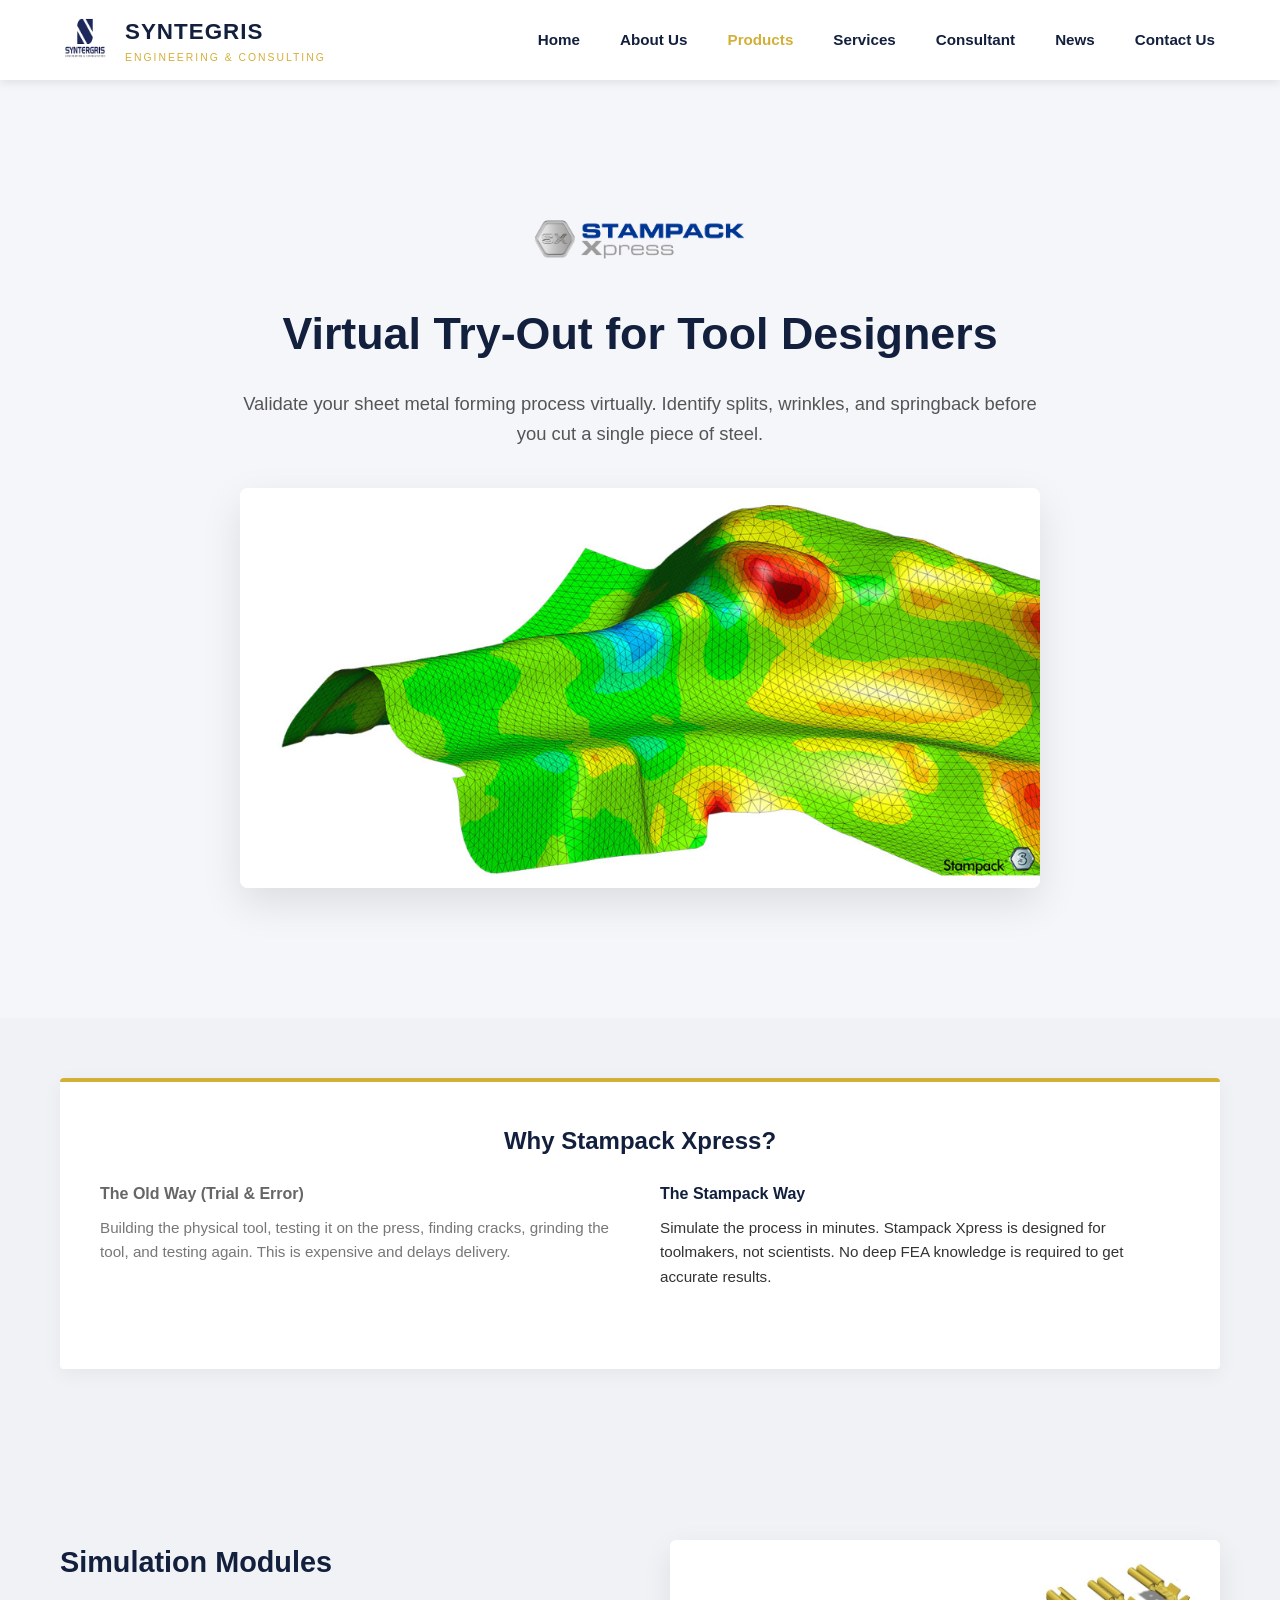
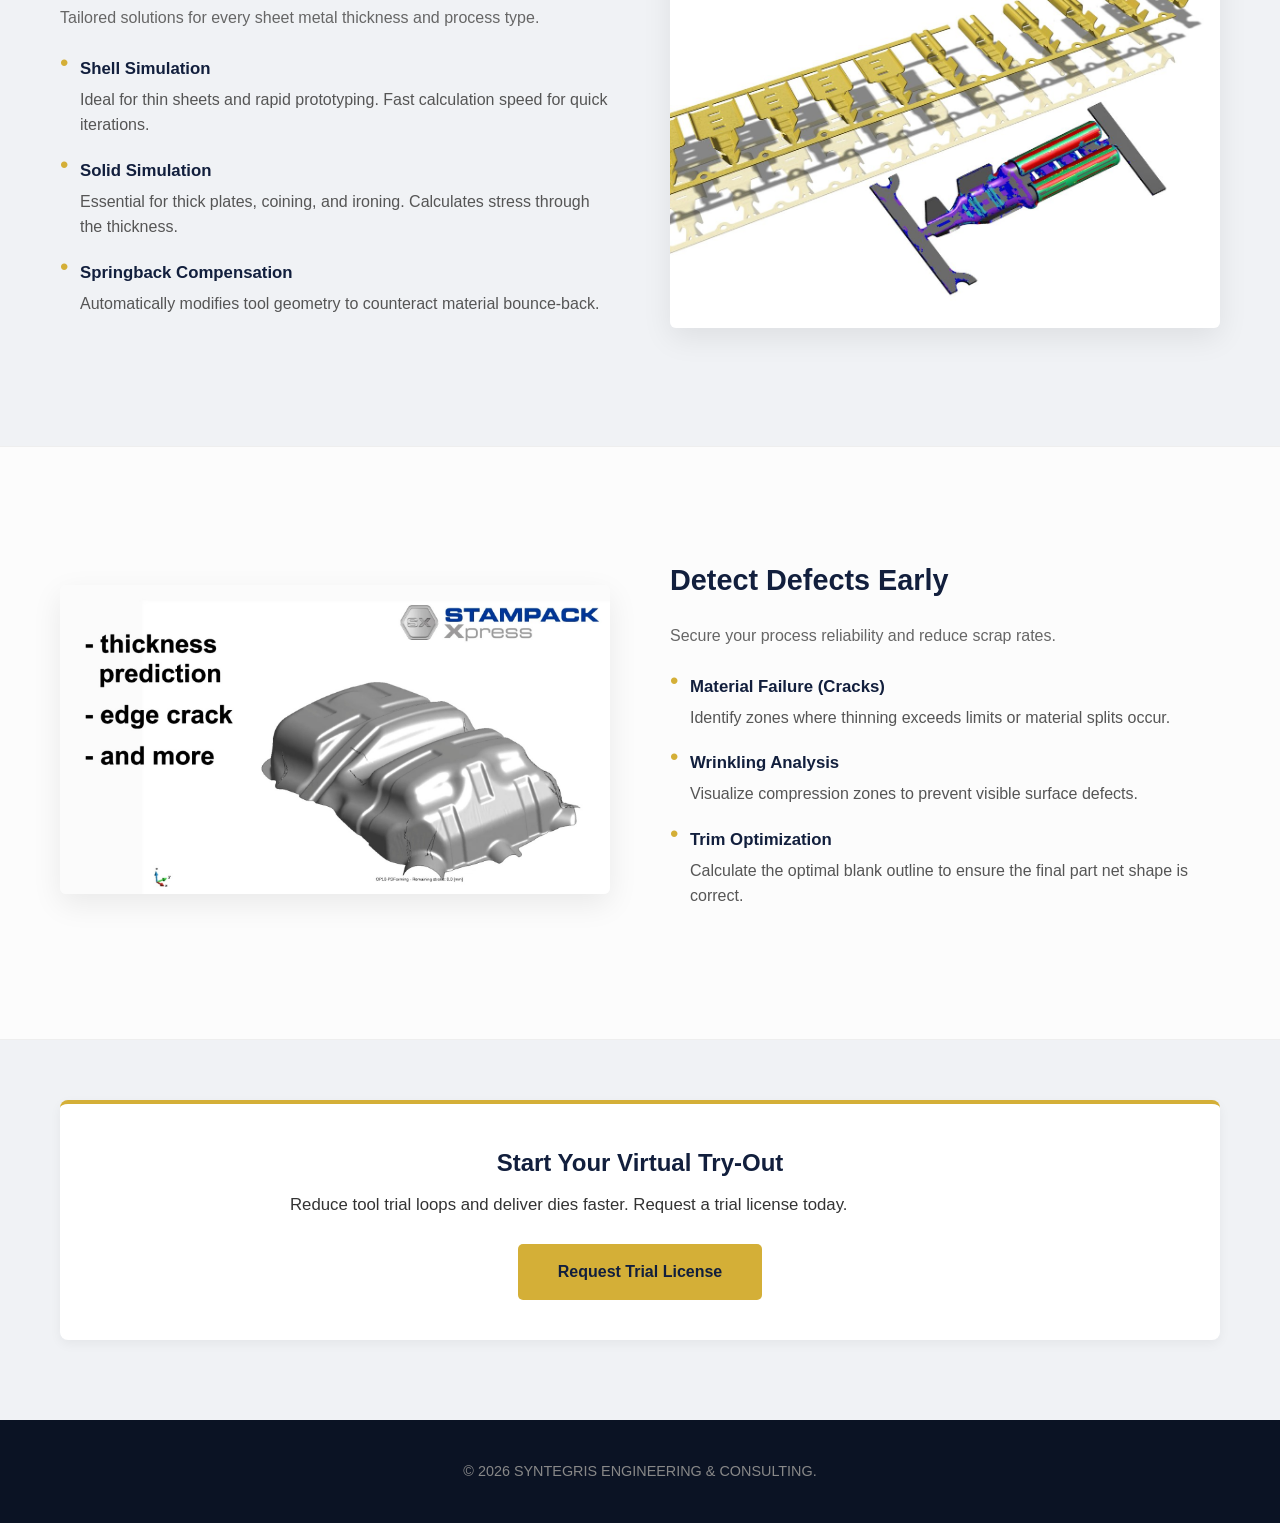
<file: Syntegris_web/stampack.html>
<!DOCTYPE html>
<html lang="en">
<head>
    <meta charset="UTF-8">
    <meta name="viewport" content="width=device-width, initial-scale=1.0">
    <title>STAMPACK XPRESS | SYNTEGRIS</title>
    <link rel="stylesheet" href="style.css">
    <link rel="icon" type="image/x-icon" href="haikal1.ico">
    <style>
        /* === CLEAN STAMPACK LAYOUT === */
        
        /* 1. Hero Section */
        .stampack-hero {
            background-color: #f4f6f9; /* Soft tech grey */
            color: #333;
            padding: 80px 0;
            text-align: center;
        }

        .stampack-hero h1 {
            color: var(--primary); /* Navy Blue instead of Red */
            font-size: 2.8rem;
            margin-bottom: 20px;
        }

        .stampack-hero p {
            font-size: 1.15rem;
            max-width: 800px;
            margin: 0 auto 40px auto;
            color: #555;
            line-height: 1.6;
        }

        .hero-img-box {
            max-width: 800px;
            margin: 0 auto;
            border-radius: 8px;
            overflow: hidden;
            box-shadow: 0 15px 40px rgba(0,0,0,0.1);
            background: #fff;
        }

        .hero-img-box img {
            width: 100%;
            display: block;
        }

        /* 2. Comparison Box (Why Simulate) */
        .comparison-box {
            background: #fff;
            border-top: 4px solid var(--accent); /* Gold line */
            padding: 40px;
            margin: 60px 0;
            box-shadow: 0 5px 20px rgba(0,0,0,0.05);
            border-radius: 4px;
        }

        .comparison-title {
            color: var(--primary);
            font-size: 1.5rem;
            margin-bottom: 20px;
            text-align: center;
        }

        /* 3. Split Layout for Content */
        .content-section {
            padding: 60px 0;
            border-bottom: 1px solid #eee;
        }

        .split-layout {
            display: flex;
            align-items: center;
            gap: 60px;
        }

        .split-layout.reverse {
            flex-direction: row-reverse;
        }

        @media (max-width: 900px) {
            .split-layout, .split-layout.reverse {
                flex-direction: column;
                gap: 40px;
            }
        }

        .text-col { flex: 1; }
        .img-col { flex: 1; }

        .img-col img {
            width: 100%;
            border-radius: 6px;
            box-shadow: 0 10px 30px rgba(0,0,0,0.08);
        }

        .section-header {
            color: var(--primary);
            font-size: 1.8rem;
            margin-bottom: 20px;
        }

        /* List Styling */
        .feature-list-clean {
            list-style: none;
            padding: 0;
        }

        .feature-list-clean li {
            margin-bottom: 20px;
            padding-left: 20px;
            position: relative;
            color: #555;
        }

        .feature-list-clean li strong {
            color: var(--primary);
            display: block;
            font-size: 1.05rem;
            margin-bottom: 4px;
        }

        .feature-list-clean li::before {
            content: "•";
            color: var(--accent);
            font-size: 1.5rem;
            position: absolute;
            left: 0;
            top: -5px;
            line-height: 1;
        }

    </style>
</head>
<body>

    <header>
        <nav class="navbar">
            <a href="index.html" class="logo-container">
                <img src="haikal1.ico" alt="Syntegris Logo" class="logo-img">
                <div class="brand-text">
                    <span class="brand-name">SYNTEGRIS</span>
                    <span class="brand-sub">ENGINEERING & CONSULTING</span>
                </div>
            </a>
            <button class="mobile-menu-btn" aria-label="Toggle Menu"><span></span><span></span><span></span></button>
            <ul class="nav-links">
                <li><a href="index.html">Home</a></li>
                <li><a href="about.html">About Us</a></li>
                <li class="dropdown">
                    <a href="products.html" class="dropbtn active">Products</a>
                    <ul class="dropdown-menu">
                        <li class="nested-dropdown">
                            <a href="javascript:void(0)" class="parent-link">Software &raquo;</a>
                            <ul class="nested-menu">
                                <li><a href="sdc-verifier.html">SDC Verifier</a></li>
                                <li><a href="dante.html">DANTE</a></li>
                                <li><a href="stampack.html" class="active">Stampack Express</a></li>
                            </ul>
                        </li>
                        <li class="nested-dropdown">
                            <a href="javascript:void(0)" class="parent-link">Hardware &raquo;</a>
                            <ul class="nested-menu">
                                <li><a href="pit-hardware.html">PIT Equipment</a></li>
                            </ul>
                        </li>
                    </ul>
                </li>
                <li><a href="services.html">Services</a></li>
                <li><a href="consultant.html">Consultant</a></li>
                <li><a href="news.html">News</a></li>
                <li><a href="contact.html">Contact Us</a></li>
            </ul>
        </nav>
    </header>

    <section class="stampack-hero">
        <div class="container">
            <img src="csm.png" alt="Stampack Logo" style="height: 60px; margin-bottom: 20px;">
            <h1>Virtual Try-Out for Tool Designers</h1>
            <p>
                Validate your sheet metal forming process virtually. 
                Identify splits, wrinkles, and springback before you cut a single piece of steel.
            </p>
            
            <div class="hero-img-box">
                <img src="stampack_hero.jpg" alt="Stampack Simulation Overview" onerror="this.src='https://via.placeholder.com/800x450?text=Progressive+Die+Simulation'">
            </div>
        </div>
    </section>

    <div class="container">
        <div class="comparison-box">
            <h3 class="comparison-title">Why Stampack Xpress?</h3>
            <div class="side-by-side-container" style="align-items: flex-start; gap: 40px;">
                <div style="flex: 1;">
                    <h4 style="color:#666; margin-bottom:10px;">The Old Way (Trial & Error)</h4>
                    <p style="font-size: 0.95rem; color: #777;">
                        Building the physical tool, testing it on the press, finding cracks, grinding the tool, and testing again. This is expensive and delays delivery.
                    </p>
                </div>
                <div style="flex: 1;">
                    <h4 style="color:var(--primary); margin-bottom:10px;">The Stampack Way</h4>
                    <p style="font-size: 0.95rem; color: #333;">
                        Simulate the process in minutes. Stampack Xpress is designed for toolmakers, not scientists. No deep FEA knowledge is required to get accurate results.
                    </p>
                </div>
            </div>
        </div>
    </div>

    <div class="content-section">
        <div class="container split-layout">
            <div class="text-col">
                <h2 class="section-header">Simulation Modules</h2>
                <p style="margin-bottom: 25px; color: #666;">Tailored solutions for every sheet metal thickness and process type.</p>
                
                <ul class="feature-list-clean">
                    <li>
                        <strong>Shell Simulation</strong>
                        Ideal for thin sheets and rapid prototyping. Fast calculation speed for quick iterations.
                    </li>
                    <li>
                        <strong>Solid Simulation</strong>
                        Essential for thick plates, coining, and ironing. Calculates stress through the thickness.
                    </li>
                    <li>
                        <strong>Springback Compensation</strong>
                        Automatically modifies tool geometry to counteract material bounce-back.
                    </li>
                </ul>
            </div>
            <div class="img-col">
                <img src="stampack_solid.jpg" alt="Solid Simulation Result" onerror="this.src='https://via.placeholder.com/600x400?text=Solid+Simulation+Example'">
            </div>
        </div>
    </div>

    <div class="content-section" style="background-color: #fcfcfc;">
        <div class="container split-layout reverse">
            <div class="text-col">
                <h2 class="section-header">Detect Defects Early</h2>
                <p style="margin-bottom: 25px; color: #666;">Secure your process reliability and reduce scrap rates.</p>
                
                <ul class="feature-list-clean">
                    <li>
                        <strong>Material Failure (Cracks)</strong>
                        Identify zones where thinning exceeds limits or material splits occur.
                    </li>
                    <li>
                        <strong>Wrinkling Analysis</strong>
                        Visualize compression zones to prevent visible surface defects.
                    </li>
                    <li>
                        <strong>Trim Optimization</strong>
                        Calculate the optimal blank outline to ensure the final part net shape is correct.
                    </li>
                </ul>
            </div>
            <div class="img-col">
                <img src="stampack_defects.jpg" alt="Defect Analysis" onerror="this.src='https://via.placeholder.com/600x400?text=Defect+Analysis+Simulation'">
            </div>
        </div>
    </div>

    <div class="container">
        <div class="card" style="text-align: center; border-top: 4px solid var(--accent); margin-top: 60px; background: #fff;">
            <h2 style="color: var(--primary);">Start Your Virtual Try-Out</h2>
            <p style="max-width: 700px; margin: 10px auto 25px auto; font-size: 1.05rem;">
                Reduce tool trial loops and deliver dies faster. Request a trial license today.
            </p>
            <a href="contact.html" class="submit-btn" style="display: inline-block; width: auto; padding: 15px 40px;">Request Trial License</a>
        </div>
    </div>

    <footer>
        <p>&copy; 2026 SYNTEGRIS ENGINEERING & CONSULTING.</p>
    </footer>

    <button id="backToTop" title="Go to top">↑</button>
    <script src="script.js"></script>

</body>
</html>
</file>
<file: Syntegris_web/style.css>
/* SYNTEGRIS ENGINEERING & CONSULTING - OFFICIAL STYLESHEET */

/* 1. BRAND VARIABLES */
:root {
    --primary: #121f3d;
    --accent: #d4af37;
    --light: #f8f9fa;
    --text: #333333;
    --white: #ffffff;
    --shadow: 0 10px 30px rgba(0, 0, 0, 0.08);
    --header-height: 80px;
}

/* 2. GENERAL RESET */
* { 
    margin: 0; 
    padding: 0; 
    box-sizing: border-box; 
    font-family: 'Inter', 'Segoe UI', Tahoma, sans-serif; 
}

body { 
    background-color: var(--light); 
    color: var(--text); 
    line-height: 1.6; 
    scroll-behavior: smooth;
    padding-top: var(--header-height); 
}

/* 3. FIXED HEADER & NAVIGATION */
header {
    background: var(--white);
    box-shadow: 0 2px 10px rgba(0,0,0,0.1);
    position: fixed; 
    top: 0;
    left: 0;
    width: 100%;
    height: var(--header-height);
    z-index: 1000;
}

.navbar {
    max-width: 1200px;
    margin: 0 auto;
    display: flex;
    justify-content: space-between;
    align-items: center;
    height: 100%;
    padding: 0 20px;
}

.logo-container {
    display: flex;
    align-items: center;
    text-decoration: none;
    color: var(--primary);
}

.logo-img {
    height: 50px;
    margin-right: 15px;
}

.brand-text {
    display: flex;
    flex-direction: column;
}

.brand-name {
    font-weight: 800;
    font-size: 1.4rem;
    letter-spacing: 1px;
}

.brand-sub {
    font-size: 0.65rem;
    letter-spacing: 2px;
    color: var(--accent);
}

.nav-links {
    list-style: none;
    display: flex;
    gap: 30px;
    height: 100%;
    align-items: center;
}

.nav-links li {
    position: relative;
    height: 100%;
    display: flex;
    align-items: center;
}

.nav-links a {
    text-decoration: none;
    color: var(--primary);
    font-weight: 600;
    font-size: 0.95rem;
    transition: color 0.3s;
    padding: 0 5px; 
}

.nav-links a:hover, .nav-links a.active {
    color: var(--accent);
}

/* === DESKTOP DROPDOWNS (FIXED) === */
.dropdown-menu {
    display: none;
    position: absolute;
    top: 100%; 
    left: 0;
    background: var(--white);
    box-shadow: var(--shadow);
    list-style: none;
    min-width: 220px;
    border-top: 3px solid var(--accent);
    padding: 10px 0;
    z-index: 1000;
}

/* Invisible Bridge (Prevents closing) */
.dropdown-menu::before {
    content: "";
    position: absolute;
    top: -20px; 
    left: 0;
    width: 100%;
    height: 20px;
    background: transparent;
}

.dropdown:hover .dropdown-menu { display: block; }

.dropdown-menu li {
    width: 100%;
    display: block; 
    height: auto; 
    padding: 0;
}

.dropdown-menu a {
    display: block;
    padding: 12px 20px;
    font-size: 0.9rem;
    width: 100%;
}

.dropdown-menu a:hover { background: var(--light); }

/* === NESTED DROPDOWNS === */
.nested-dropdown { position: relative; }

.nested-menu {
    display: none;
    position: absolute;
    left: 100%; 
    top: -5px;  
    background: var(--white);
    box-shadow: var(--shadow);
    min-width: 220px;
    border-top: 3px solid var(--accent);
    list-style: none;
    padding: 10px 0;
    z-index: 1001;
    margin-left: -2px; 
}

/* Invisible Bridge for Submenu */
.nested-menu::before {
    content: "";
    position: absolute;
    right: 100%; 
    top: 0;
    height: 100%;
    width: 20px; 
    background: transparent;
}

.nested-dropdown:hover .nested-menu { display: block; }

/* 4. HERO SECTION */
.home-hero {
    background: linear-gradient(rgba(18, 31, 61, 0.85), rgba(18, 31, 61, 0.85)), url('engineering-bg.jpg'); 
    background-size: cover;
    background-position: center;
    height: 85vh;
    display: flex;
    flex-direction: column;
    justify-content: center;
    align-items: center;
    text-align: center;
    color: var(--white);
    padding: 20px;
}

.home-hero h1 {
    font-size: 3.5rem;
    margin-bottom: 20px;
    font-weight: 800;
}

.home-hero p {
    font-size: 1.2rem;
    max-width: 700px;
    margin-bottom: 30px;
    opacity: 0.9;
}

.submit-btn {
    display: inline-block;
    background: var(--accent);
    color: var(--primary);
    padding: 12px 30px;
    border-radius: 5px;
    font-weight: 700;
    text-decoration: none;
    transition: transform 0.3s;
    border: none;
    cursor: pointer;
}

.submit-btn:hover {
    transform: translateY(-3px);
    box-shadow: 0 5px 15px rgba(212, 175, 55, 0.4);
}

/* 5. LAYOUT UTILITIES */
.container {
    max-width: 1200px;
    margin: 50px auto;
    padding: 0 20px;
}

.card {
    background: var(--white);
    padding: 40px;
    border-radius: 8px;
    box-shadow: var(--shadow);
    margin-bottom: 30px;
    border-top: 4px solid transparent;
    transition: transform 0.3s;
}

.card:hover {
    border-color: var(--accent);
    transform: translateY(-5px);
}

/* === NEW: FEATURE CARD (PRODUCT LAYOUT) === */
.feature-card {
    display: flex; /* Side-by-side on desktop */
    gap: 40px;
    margin-bottom: 40px;
    background: var(--white);
    padding: 40px;
    border-radius: 8px;
    box-shadow: var(--shadow);
    align-items: center;
}

.feature-content { flex: 1; }
.feature-image { flex: 1; text-align: center; }

.feature-image img {
    max-width: 100%;
    height: auto;
    border-radius: 8px;
}

.subtitle {
    color: var(--accent);
    font-weight: 700;
    text-transform: uppercase;
    font-size: 0.9rem;
    margin-bottom: 10px;
    display: block;
}

/* 6. FEATURES GRID */
.features-grid {
    display: grid;
    grid-template-columns: repeat(auto-fit, minmax(300px, 1fr));
    gap: 30px;
}

.feature-box {
    background: var(--white);
    padding: 30px;
    border-radius: 8px;
    box-shadow: var(--shadow);
    text-align: center;
    transition: 0.3s;
}

.feature-box:hover { transform: translateY(-5px); }

.feature-icon {
    font-size: 3rem;
    margin-bottom: 20px;
    display: block;
}

.feature-box h3 {
    margin-bottom: 15px;
    color: var(--primary);
}

/* 7. STATS STRIP */
.stats-container {
    background: var(--primary);
    color: var(--white);
    padding: 60px 0;
    margin: 80px 0;
}

.stat-grid {
    max-width: 1200px;
    margin: 0 auto;
    display: grid;
    grid-template-columns: repeat(4, 1fr);
    text-align: center;
    gap: 20px;
}

.stat-item h3 {
    font-size: 2.5rem;
    color: var(--accent);
    margin-bottom: 10px;
}

/* 8. PARTNER LOGOS */
.logo-strip {
    display: flex;
    justify-content: space-around;
    align-items: center;
    flex-wrap: wrap;
    gap: 40px;
    margin-top: 40px;
    opacity: 0.8;
}

.logo-strip img {
    height: 50px;
    filter: grayscale(100%);
    transition: 0.3s;
}

.logo-strip img:hover {
    filter: grayscale(0%);
    transform: scale(1.1);
}

/* 9. FOOTER */
footer {
    background: #0b1324;
    color: #888;
    text-align: center;
    padding: 40px 20px;
    margin-top: 80px;
    font-size: 0.9rem;
}

/* BACK TO TOP BUTTON */
#backToTop {
    display: none;
    position: fixed;
    bottom: 30px;
    right: 30px;
    z-index: 99;
    border: none;
    outline: none;
    background-color: var(--accent);
    color: var(--primary);
    cursor: pointer;
    padding: 15px;
    border-radius: 50%;
    font-size: 18px;
    box-shadow: 0 4px 10px rgba(0,0,0,0.3);
    transition: background-color 0.3s, transform 0.3s;
}

#backToTop:hover {
    background-color: var(--white);
    transform: translateY(-3px);
}

/* === PAGE TITLES === */
.page-title {
    background: var(--primary);
    color: var(--white);
    text-align: center;
    padding: 60px 20px;
    margin-bottom: 40px;
}

.page-title h1 {
    font-size: 2.5rem;
    color: var(--accent);
}

/* === SIDE BY SIDE LAYOUT === */
.side-by-side-container {
    display: flex;
    gap: 30px;
    margin-bottom: 40px;
}

.side-by-side-container .card { flex: 1; }

/* === TEAM / ORG CHART STYLES === */
.team-grid {
    display: grid;
    grid-template-columns: repeat(auto-fit, minmax(250px, 1fr)); 
    gap: 30px;
    margin-top: 40px;
}

.team-member {
    background: var(--white);
    padding: 30px;
    text-align: center;
    border-radius: 8px;
    box-shadow: 0 10px 20px rgba(0,0,0,0.05);
    border-top: 3px solid var(--accent);
    transition: transform 0.3s ease;
}

.team-member:hover { transform: translateY(-5px); }

.team-photo {
    width: 120px;
    height: 120px;
    border-radius: 50%; 
    object-fit: cover;
    margin-bottom: 20px;
    border: 3px solid var(--light);
}

.team-role {
    color: var(--accent);
    font-weight: 700;
    font-size: 0.9rem;
    text-transform: uppercase;
    margin-bottom: 10px;
    display: block;
}

.team-bio {
    font-size: 0.9rem;
    color: #666;
    line-height: 1.5;
}

/* Motto / Quote Section */
.motto-box {
    background-color: #f8f9fa; 
    border-left: 5px solid var(--accent); 
    padding: 30px;
    margin: 40px 0;
    font-style: italic;
    font-family: 'Georgia', serif; 
    color: #555;
    position: relative;
}

.motto-text {
    font-size: 1.5rem;
    font-weight: 600;
    color: var(--primary);
    margin-bottom: 10px;
    display: block;
    font-style: normal; 
}

/* =========================
   HERO BUTTONS UPGRADE 
   ========================= */
.btn-group {
    margin-top: 30px;
    display: flex;
    justify-content: center;
    gap: 20px; 
    flex-wrap: wrap;
}

.hero-btn {
    display: inline-block;
    padding: 15px 40px;
    font-size: 1rem;
    font-weight: 700;
    text-decoration: none;
    text-transform: uppercase;
    letter-spacing: 1px;
    border-radius: 50px; 
    transition: all 0.3s ease; 
    position: relative;
    z-index: 10;
}

/* 1. Primary Button (Gold) */
.btn-gold {
    background-color: var(--accent);
    color: var(--primary);
    border: 2px solid var(--accent);
    box-shadow: 0 5px 15px rgba(212, 160, 23, 0.4); 
}

.btn-gold:hover {
    background-color: transparent; 
    color: var(--white);
    transform: translateY(-5px); 
    box-shadow: 0 10px 20px rgba(0,0,0,0.3);
}

/* 2. Secondary Button (Transparent/White) */
.btn-outline {
    background-color: transparent;
    color: var(--white);
    border: 2px solid var(--white);
}

.btn-outline:hover {
    background-color: var(--white);
    color: var(--primary); 
    transform: translateY(-5px);
    box-shadow: 0 10px 20px rgba(255,255,255,0.2);
}

/* =========================
   CONTACT PAGE STYLES 
   ========================= */
.contact-wrapper {
    display: grid;
    grid-template-columns: repeat(auto-fit, minmax(300px, 1fr));
    gap: 40px;
    margin-top: 40px;
}

.contact-info-box {
    background: var(--primary);
    color: var(--white);
    padding: 40px;
    border-radius: 8px;
    box-shadow: var(--shadow);
}

.contact-info-box h3 {
    color: var(--accent);
    margin-bottom: 20px;
    font-size: 1.5rem;
}

.info-item {
    margin-bottom: 25px;
    display: flex;
    align-items: flex-start;
    gap: 15px;
}

.info-icon {
    font-size: 1.2rem;
    color: var(--accent);
}

.contact-form-box {
    background: var(--white);
    padding: 40px;
    border-radius: 8px;
    box-shadow: var(--shadow);
    border-top: 4px solid var(--accent);
}

.form-group { margin-bottom: 20px; }

.form-group label {
    display: block;
    margin-bottom: 8px;
    font-weight: 600;
    color: var(--primary);
}

.form-control {
    width: 100%;
    padding: 12px;
    border: 1px solid #ddd;
    border-radius: 5px;
    font-family: inherit;
    font-size: 1rem;
    transition: border 0.3s;
}

.form-control:focus {
    border-color: var(--primary);
    outline: none;
}

textarea.form-control {
    resize: vertical;
    height: 150px;
}

.map-container {
    margin-top: 50px;
    width: 100%;
    height: 400px;
    background-color: #e9ecef;
    border-radius: 8px;
    overflow: hidden;
}

/* =========================================
   10. MOBILE RESPONSIVENESS (FINAL FIX)
   ========================================= */

.mobile-menu-btn { display: none; }

@media (max-width: 900px) {
    
    /* HAMBURGER BUTTON */
    .mobile-menu-btn {
        display: block;
        position: absolute;
        right: 20px;
        top: 25px;
        background: transparent;
        border: none;
        cursor: pointer;
        z-index: 2001; 
    }

    .mobile-menu-btn span {
        display: block;
        width: 25px;
        height: 3px;
        background-color: var(--primary);
        margin: 5px 0;
        transition: 0.4s;
    }

    .mobile-menu-btn.open span:nth-child(1) { transform: rotate(-45deg) translate(-5px, 6px); }
    .mobile-menu-btn.open span:nth-child(2) { opacity: 0; }
    .mobile-menu-btn.open span:nth-child(3) { transform: rotate(45deg) translate(-5px, -6px); }

    /* MOBILE MENU DRAWER */
    .nav-links {
        display: flex; 
        position: fixed;
        right: 0;
        top: var(--header-height);
        height: calc(100vh - var(--header-height));
        background-color: var(--white);
        flex-direction: column;
        align-items: center;
        width: 70%;
        transform: translateX(100%); 
        transition: transform 0.3s ease-in-out;
        box-shadow: -5px 0 15px rgba(0,0,0,0.1);
        padding-top: 50px;
        gap: 0; 
        overflow-y: auto; 
    }

    .nav-links.active { transform: translateX(0%); }
    
    .nav-links li { 
        width: 100%; 
        text-align: center;
        margin: 0;
        display: block;
        height: auto;
    }

    .nav-links > li > a {
        display: block;
        padding: 15px 0;
        width: 100%;
    }

    /* MOBILE DROPDOWNS (Stacking) */
    .dropdown-menu, .nested-menu {
        position: static; 
        width: 100%;
        box-shadow: none;
        border-top: none;
        display: none;
        float: none;
        margin: 0;
        padding: 0;
    }

    .dropdown-menu::before, .nested-menu::before { display: none; }
    .dropdown-menu { background-color: #f4f4f4; }
    .nested-menu { background-color: #e9e9e9; }
    .dropdown:hover .dropdown-menu { display: block; }
    .nested-dropdown:hover .nested-menu { display: block; }
    .dropdown-menu a { padding: 15px 0; font-size: 0.9rem; }
    .nested-menu a { padding: 12px 0; font-size: 0.85rem; color: #555; }

    /* LAYOUT FIXES FOR PHONE */
    
    /* Fix: Stack feature cards vertically (Image on top) */
    .feature-card {
        flex-direction: column-reverse; /* Puts image above text if HTML order is text-first */
        text-align: center;
        padding: 25px;
    }

    .card { padding: 25px; } /* Reduce padding */

    .contact-wrapper, .side-by-side-container { flex-direction: column; }
    .home-hero h1 { font-size: 2.2rem; }
    .stat-grid { grid-template-columns: 1fr 1fr; }
}

.card p, .team-bio {
    text-align: justify;
    text-justify: inter-word; /* Makes the spacing between words look more natural */
    line-height: 1.6;        /* Improves readability */
}

.news-container {
    max-width: 800px;
    margin: 40px auto;
    padding: 20px;
}

.news-card {
    background: #ffffff;
    padding: 25px;
    border-radius: 8px;
    box-shadow: 0 4px 6px rgba(0,0,0,0.1);
    border-left: 5px solid #007bff; /* Accent color */
}

.news-date {
    font-size: 0.85rem;
    color: #888;
    display: block;
    margin-bottom: 10px;
}

.news-text {
    line-height: 1.6;
    color: #333;
    margin-bottom: 15px;
}

.read-more-btn {
    background: #007bff;
    color: white;
    border: none;
    padding: 8px 20px;
    border-radius: 5px;
    cursor: pointer;
    font-size: 0.9rem;
    transition: background 0.3s ease;
}

.read-more-btn:hover {
    background: #0056b3;
}

/* News Container Layout */
.news-container {
    max-width: 850px;
    margin: 40px auto;
    display: flex;
    flex-direction: column;
    gap: 30px; /* Space between news cards */
}

/* The Card */
.news-card {
    background: #fff;
    padding: 25px;
    border-radius: 10px;
    box-shadow: 0 4px 15px rgba(0,0,0,0.1);
    border-top: 4px solid #007bff;
}

/* Media Handling (Images & Videos) */
.news-media {
    margin: 15px 0;
    width: 100%;
    border-radius: 5px;
    overflow: hidden;
}

.news-media img, 
.news-media video {
    width: 100%;       /* Makes media responsive */
    height: auto;      /* Maintains aspect ratio */
    display: block;
}

.news-date {
    color: #777;
    font-size: 0.9rem;
}

.news-text {
    line-height: 1.7;
    color: #444;
}

.read-more-btn {
    background: #007bff;
    color: white;
    border: none;
    padding: 10px 20px;
    border-radius: 5px;
    cursor: pointer;
    font-weight: 600;
    margin-top: 10px;
}

.read-more-btn:hover {
    background: #0056b3;
}

body {
    background-color: #f0f2f5; /* Light industrial gray */
    color: #333;
}

.card, .news-card {
    background-color: #ffffff; /* Contrast! */
    border-radius: 8px;
    box-shadow: 0 4px 12px rgba(0, 0, 0, 0.05);
}

.hero-branding {
    display: flex;
    flex-direction: column; /* Stacks logo on top of text */
    align-items: center;
    margin-bottom: 20px;    /* Space between logo and the main title */
}

.hero-logo {
    width: 300px;            /* Adjust size to your preference */
    height: auto;
    margin-bottom: 10px;
    filter: drop-shadow(0 2px 4px rgba(0,0,0,0.3)); /* Makes logo "pop" against background */
}

.hero-company-name {
    font-size: 1.4rem;
    font-weight: 800;
    letter-spacing: 4px;    /* Gives it a premium, spaced-out look */
    color: #ffffff;
    text-transform: uppercase;
    opacity: 0.9;
}

/* Ensure the main title isn't too crowded */
.home-hero h1 {
    margin-top: 0;
    line-height: 1.2;
}
</file>
